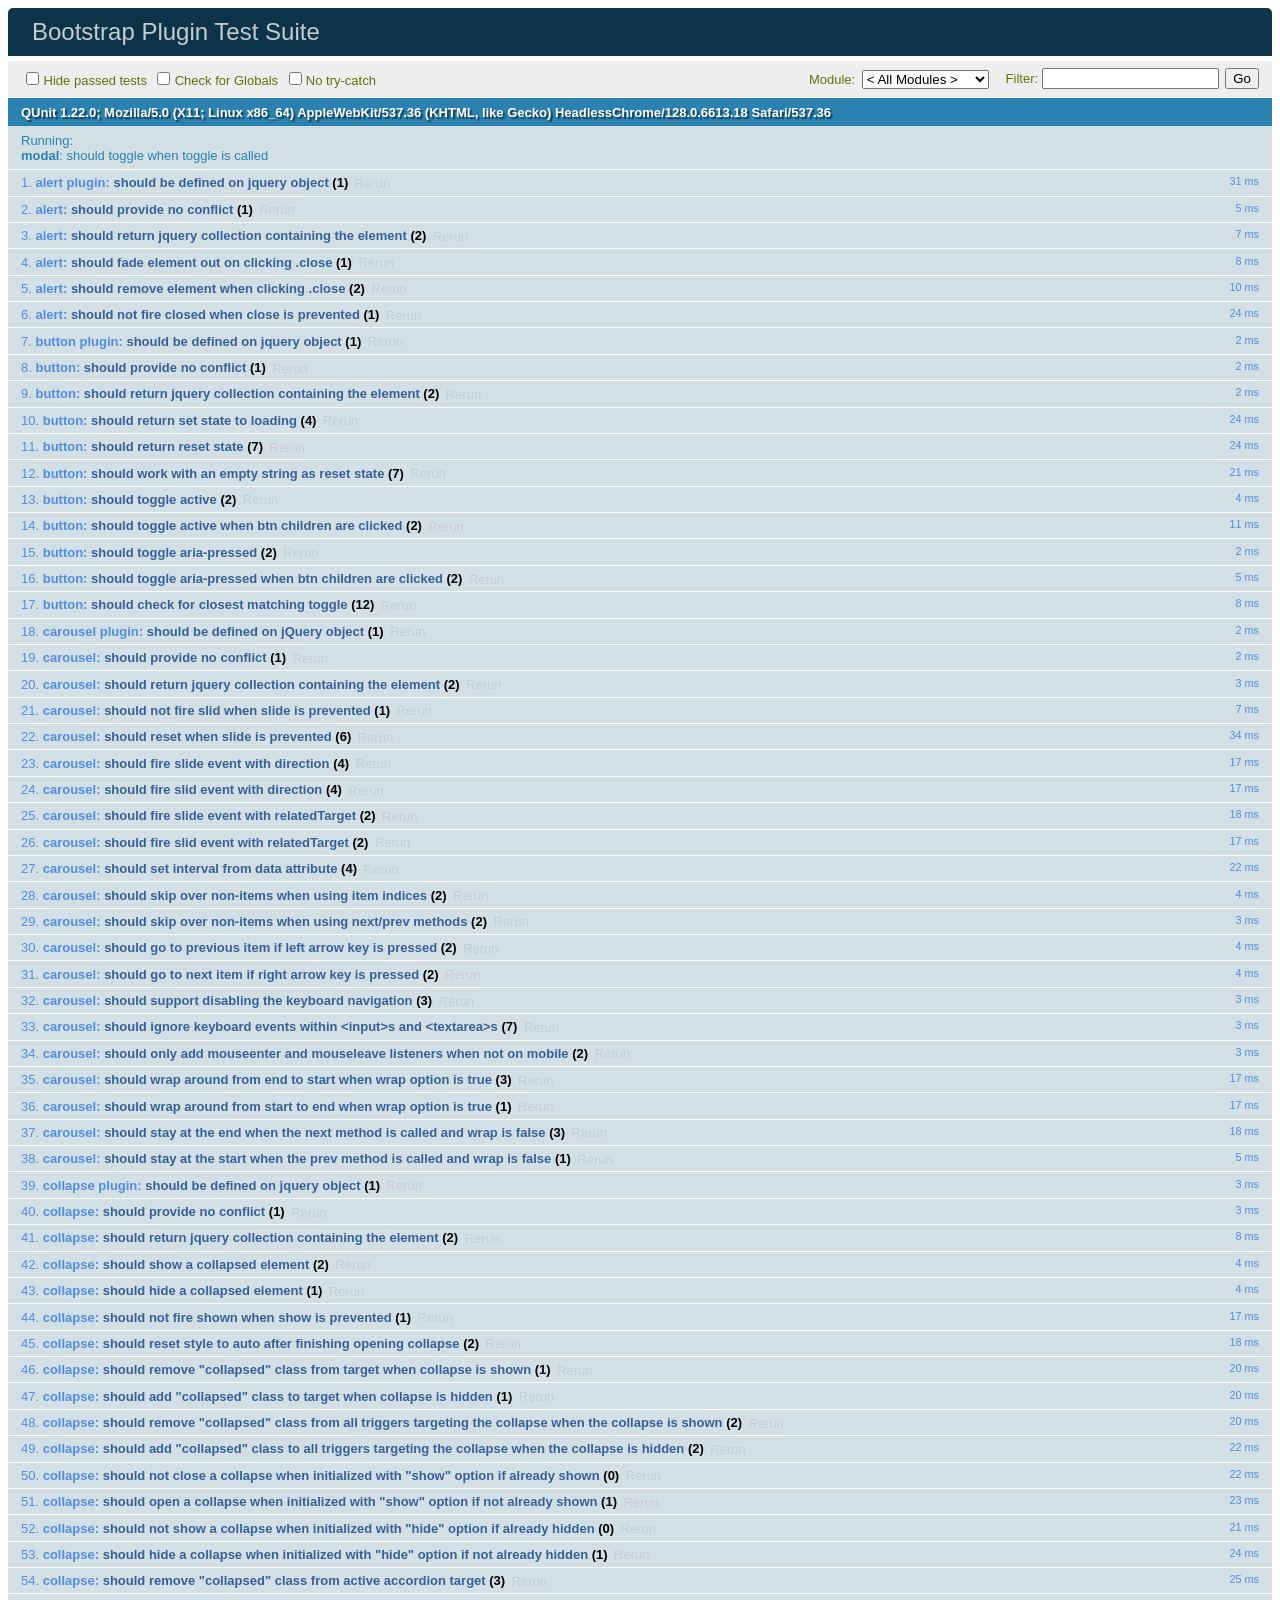
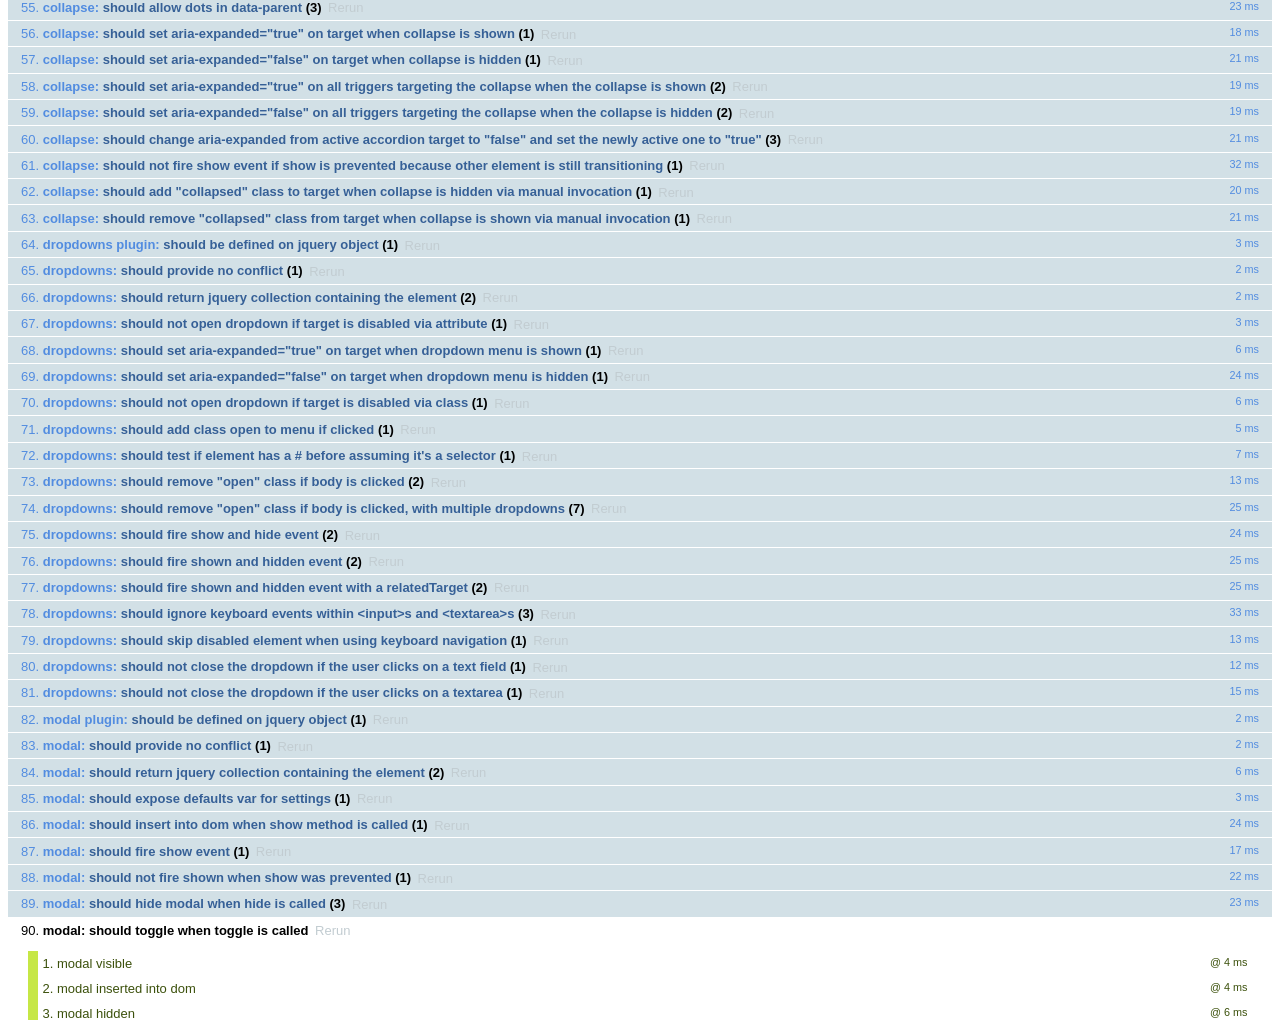
<file: Projeto/bootstrap-3.3.7/js/tests/index.html>
<!DOCTYPE html>
<html>
  <head>
    <meta charset="utf-8">
    <title>Bootstrap Plugin Test Suite</title>
    <meta name="viewport" content="width=device-width, initial-scale=1">

    <!-- jQuery -->
    <script src="vendor/jquery.min.js"></script>
    <script>
      // Disable jQuery event aliases to ensure we don't accidentally use any of them
      (function () {
        var eventAliases = [
          'blur',
          'focus',
          'focusin',
          'focusout',
          'load',
          'resize',
          'scroll',
          'unload',
          'click',
          'dblclick',
          'mousedown',
          'mouseup',
          'mousemove',
          'mouseover',
          'mouseout',
          'mouseenter',
          'mouseleave',
          'change',
          'select',
          'submit',
          'keydown',
          'keypress',
          'keyup',
          'error',
          'contextmenu',
          'hover',
          'bind',
          'unbind',
          'delegate',
          'undelegate'
        ]
        for (var i = 0; i < eventAliases.length; i++) {
          var eventAlias = eventAliases[i]
          $.fn[eventAlias] = function () {
            throw new Error('Using the ".' + eventAlias + '()" method is not allowed, so that Bootstrap can be compatible with custom jQuery builds which exclude the "event aliases" module that defines said method. See https://github.com/twbs/bootstrap/blob/master/CONTRIBUTING.md#js')
          }
        }
      })()
    </script>

    <!-- QUnit -->
    <link rel="stylesheet" href="vendor/qunit.css" media="screen">
    <script src="vendor/qunit.js"></script>
    <script>
      // See https://github.com/axemclion/grunt-saucelabs#test-result-details-with-qunit
      var log = []
      // Require assert.expect in each test
      QUnit.config.requireExpects = true
      QUnit.done(function (testResults) {
        var tests = []
        for (var i = 0, len = log.length; i < len; i++) {
          var details = log[i]
          tests.push({
            name: details.name,
            result: details.result,
            expected: details.expected,
            actual: details.actual,
            source: details.source
          })
        }
        testResults.tests = tests

        window.global_test_results = testResults
      })

      QUnit.testStart(function (testDetails) {
        $(window).scrollTop(0)
        QUnit.log(function (details) {
          if (!details.result) {
            details.name = testDetails.name
            log.push(details)
          }
        })
      })

      // Cleanup
      QUnit.testDone(function () {
        $('#qunit-fixture').empty()
        $('#modal-test, .modal-backdrop').remove()
      })

      // Display fixture on-screen on iOS to avoid false positives
      if (/iPhone|iPad|iPod/.test(navigator.userAgent)) {
        QUnit.begin(function() {
          $('#qunit-fixture').css({ top: 0, left: 0 })
        })

        QUnit.done(function () {
          $('#qunit-fixture').css({ top: '', left: '' })
        })
      }

      // Disable deprecated global QUnit method aliases in preparation for QUnit v2
      (function () {
        var methodNames = [
          'async',
          'asyncTest',
          'deepEqual',
          'equal',
          'expect',
          'module',
          'notDeepEqual',
          'notEqual',
          'notPropEqual',
          'notStrictEqual',
          'ok',
          'propEqual',
          'push',
          'start',
          'stop',
          'strictEqual',
          'test',
          'throws'
        ];
        for (var i = 0; i < methodNames.length; i++) {
          var methodName = methodNames[i];
          window[methodName] = undefined;
        }
      })();
    </script>

    <!-- Plugin sources -->
    <script>$.support.transition = false</script>
    <script src="../../js/alert.js"></script>
    <script src="../../js/button.js"></script>
    <script src="../../js/carousel.js"></script>
    <script src="../../js/collapse.js"></script>
    <script src="../../js/dropdown.js"></script>
    <script src="../../js/modal.js"></script>
    <script src="../../js/scrollspy.js"></script>
    <script src="../../js/tab.js"></script>
    <script src="../../js/tooltip.js"></script>
    <script src="../../js/popover.js"></script>
    <script src="../../js/affix.js"></script>

    <!-- Unit tests -->
    <script src="unit/alert.js"></script>
    <script src="unit/button.js"></script>
    <script src="unit/carousel.js"></script>
    <script src="unit/collapse.js"></script>
    <script src="unit/dropdown.js"></script>
    <script src="unit/modal.js"></script>
    <script src="unit/scrollspy.js"></script>
    <script src="unit/tab.js"></script>
    <script src="unit/tooltip.js"></script>
    <script src="unit/popover.js"></script>
    <script src="unit/affix.js"></script>

  </head>
  <body>
    <div id="qunit-container">
      <div id="qunit"></div>
      <div id="qunit-fixture"></div>
    </div>
  </body>
</html>
</file>
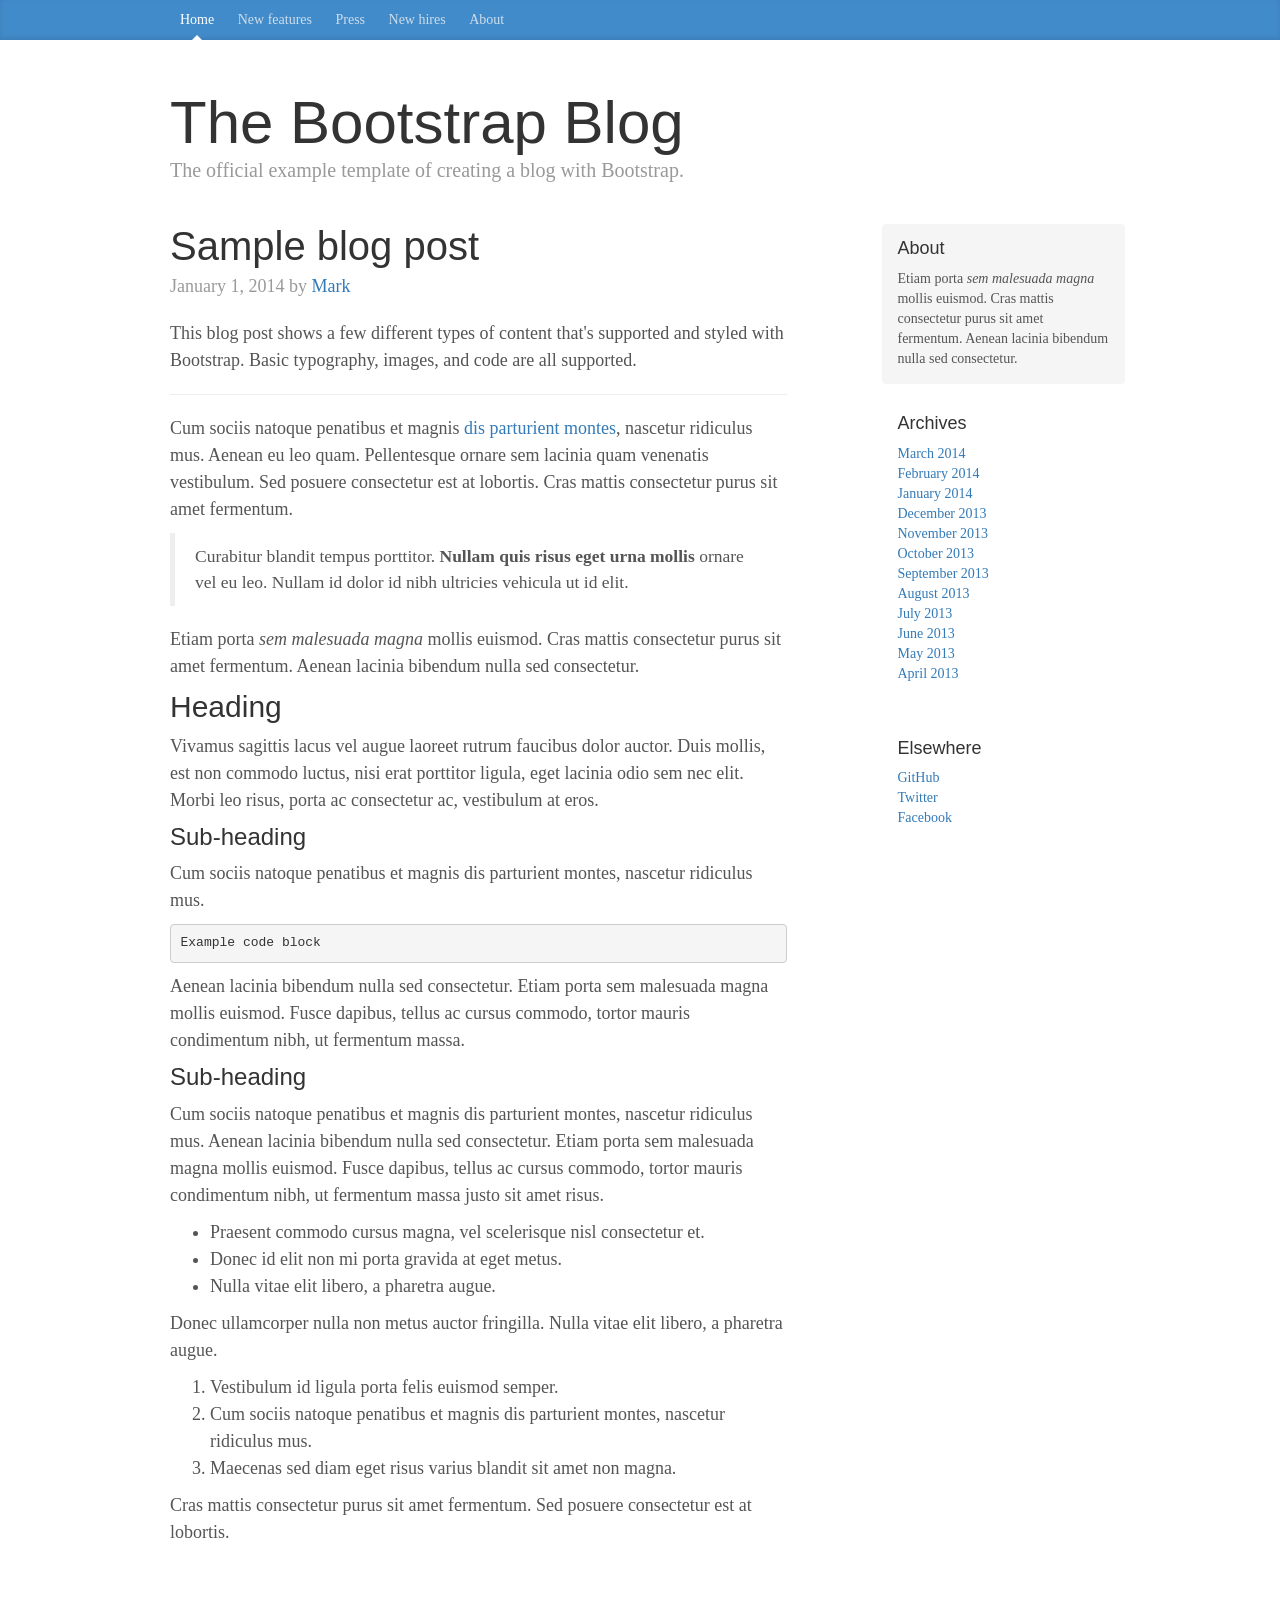
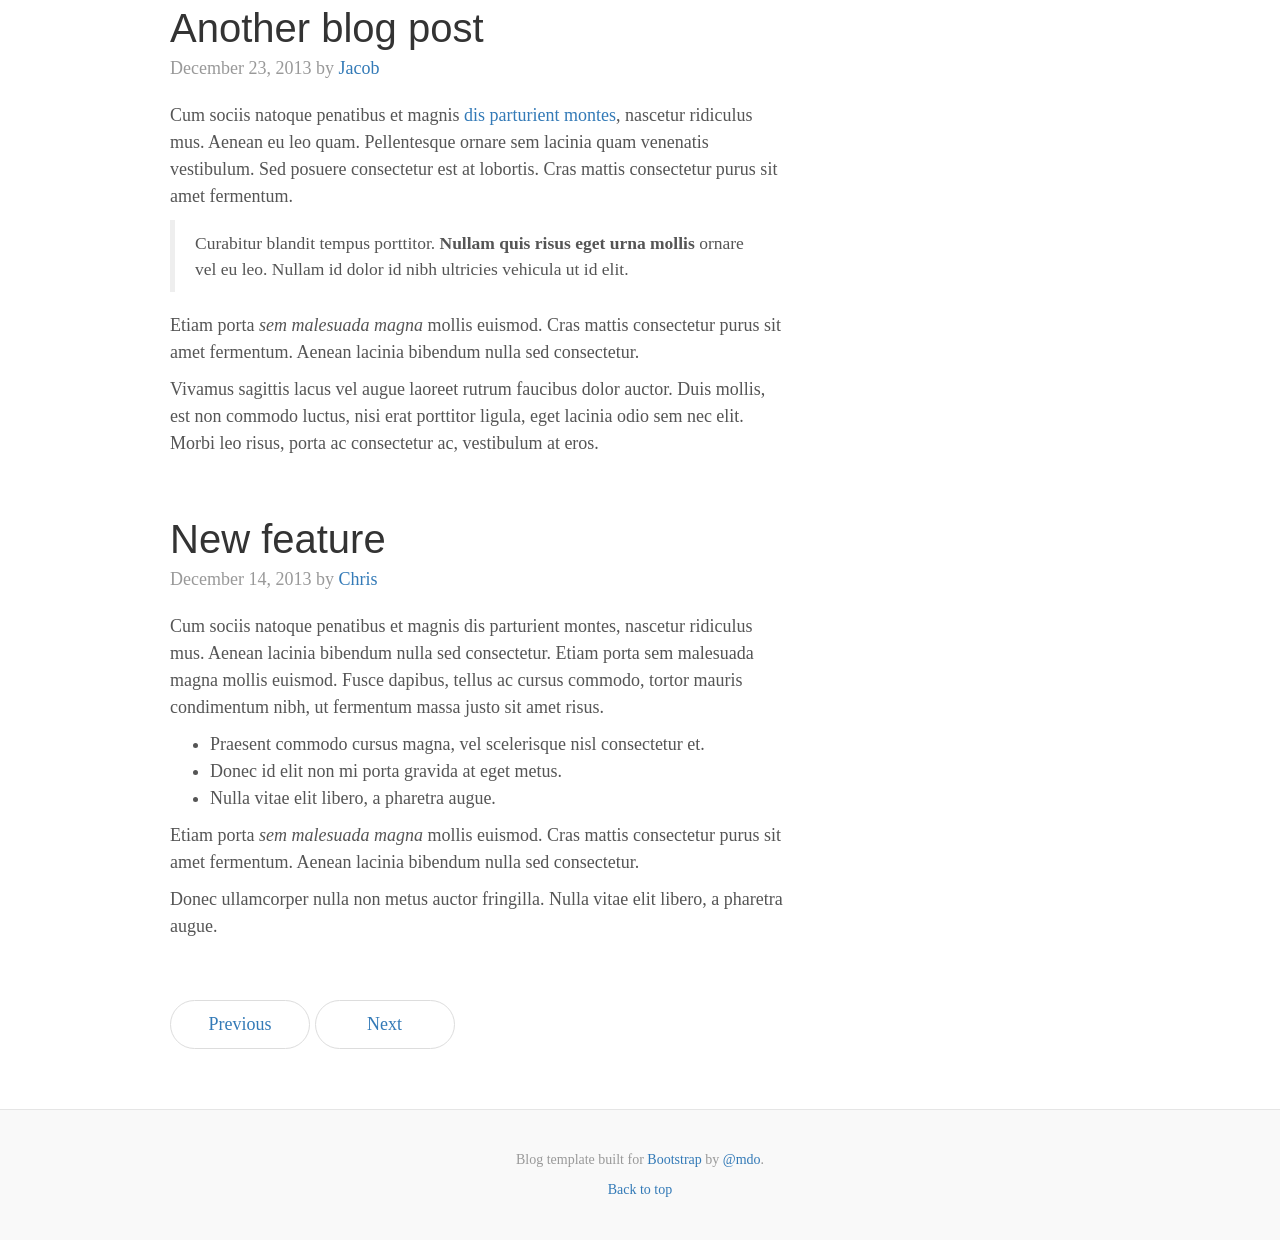
<file: Projeto/bootstrap-3.3.7/docs/examples/blog/index.html>
<!DOCTYPE html>
<html lang="en">
  <head>
    <meta charset="utf-8">
    <meta http-equiv="X-UA-Compatible" content="IE=edge">
    <meta name="viewport" content="width=device-width, initial-scale=1">
    <!-- The above 3 meta tags *must* come first in the head; any other head content must come *after* these tags -->
    <meta name="description" content="">
    <meta name="author" content="">
    <link rel="icon" href="../../favicon.ico">

    <title>Blog Template for Bootstrap</title>

    <!-- Bootstrap core CSS -->
    <link href="../../dist/css/bootstrap.min.css" rel="stylesheet">

    <!-- IE10 viewport hack for Surface/desktop Windows 8 bug -->
    <link href="../../assets/css/ie10-viewport-bug-workaround.css" rel="stylesheet">

    <!-- Custom styles for this template -->
    <link href="blog.css" rel="stylesheet">

    <!-- Just for debugging purposes. Don't actually copy these 2 lines! -->
    <!--[if lt IE 9]><script src="../../assets/js/ie8-responsive-file-warning.js"></script><![endif]-->
    <script src="../../assets/js/ie-emulation-modes-warning.js"></script>

    <!-- HTML5 shim and Respond.js for IE8 support of HTML5 elements and media queries -->
    <!--[if lt IE 9]>
      <script src="https://oss.maxcdn.com/html5shiv/3.7.3/html5shiv.min.js"></script>
      <script src="https://oss.maxcdn.com/respond/1.4.2/respond.min.js"></script>
    <![endif]-->
  </head>

  <body>

    <div class="blog-masthead">
      <div class="container">
        <nav class="blog-nav">
          <a class="blog-nav-item active" href="#">Home</a>
          <a class="blog-nav-item" href="#">New features</a>
          <a class="blog-nav-item" href="#">Press</a>
          <a class="blog-nav-item" href="#">New hires</a>
          <a class="blog-nav-item" href="#">About</a>
        </nav>
      </div>
    </div>

    <div class="container">

      <div class="blog-header">
        <h1 class="blog-title">The Bootstrap Blog</h1>
        <p class="lead blog-description">The official example template of creating a blog with Bootstrap.</p>
      </div>

      <div class="row">

        <div class="col-sm-8 blog-main">

          <div class="blog-post">
            <h2 class="blog-post-title">Sample blog post</h2>
            <p class="blog-post-meta">January 1, 2014 by <a href="#">Mark</a></p>

            <p>This blog post shows a few different types of content that's supported and styled with Bootstrap. Basic typography, images, and code are all supported.</p>
            <hr>
            <p>Cum sociis natoque penatibus et magnis <a href="#">dis parturient montes</a>, nascetur ridiculus mus. Aenean eu leo quam. Pellentesque ornare sem lacinia quam venenatis vestibulum. Sed posuere consectetur est at lobortis. Cras mattis consectetur purus sit amet fermentum.</p>
            <blockquote>
              <p>Curabitur blandit tempus porttitor. <strong>Nullam quis risus eget urna mollis</strong> ornare vel eu leo. Nullam id dolor id nibh ultricies vehicula ut id elit.</p>
            </blockquote>
            <p>Etiam porta <em>sem malesuada magna</em> mollis euismod. Cras mattis consectetur purus sit amet fermentum. Aenean lacinia bibendum nulla sed consectetur.</p>
            <h2>Heading</h2>
            <p>Vivamus sagittis lacus vel augue laoreet rutrum faucibus dolor auctor. Duis mollis, est non commodo luctus, nisi erat porttitor ligula, eget lacinia odio sem nec elit. Morbi leo risus, porta ac consectetur ac, vestibulum at eros.</p>
            <h3>Sub-heading</h3>
            <p>Cum sociis natoque penatibus et magnis dis parturient montes, nascetur ridiculus mus.</p>
            <pre><code>Example code block</code></pre>
            <p>Aenean lacinia bibendum nulla sed consectetur. Etiam porta sem malesuada magna mollis euismod. Fusce dapibus, tellus ac cursus commodo, tortor mauris condimentum nibh, ut fermentum massa.</p>
            <h3>Sub-heading</h3>
            <p>Cum sociis natoque penatibus et magnis dis parturient montes, nascetur ridiculus mus. Aenean lacinia bibendum nulla sed consectetur. Etiam porta sem malesuada magna mollis euismod. Fusce dapibus, tellus ac cursus commodo, tortor mauris condimentum nibh, ut fermentum massa justo sit amet risus.</p>
            <ul>
              <li>Praesent commodo cursus magna, vel scelerisque nisl consectetur et.</li>
              <li>Donec id elit non mi porta gravida at eget metus.</li>
              <li>Nulla vitae elit libero, a pharetra augue.</li>
            </ul>
            <p>Donec ullamcorper nulla non metus auctor fringilla. Nulla vitae elit libero, a pharetra augue.</p>
            <ol>
              <li>Vestibulum id ligula porta felis euismod semper.</li>
              <li>Cum sociis natoque penatibus et magnis dis parturient montes, nascetur ridiculus mus.</li>
              <li>Maecenas sed diam eget risus varius blandit sit amet non magna.</li>
            </ol>
            <p>Cras mattis consectetur purus sit amet fermentum. Sed posuere consectetur est at lobortis.</p>
          </div><!-- /.blog-post -->

          <div class="blog-post">
            <h2 class="blog-post-title">Another blog post</h2>
            <p class="blog-post-meta">December 23, 2013 by <a href="#">Jacob</a></p>

            <p>Cum sociis natoque penatibus et magnis <a href="#">dis parturient montes</a>, nascetur ridiculus mus. Aenean eu leo quam. Pellentesque ornare sem lacinia quam venenatis vestibulum. Sed posuere consectetur est at lobortis. Cras mattis consectetur purus sit amet fermentum.</p>
            <blockquote>
              <p>Curabitur blandit tempus porttitor. <strong>Nullam quis risus eget urna mollis</strong> ornare vel eu leo. Nullam id dolor id nibh ultricies vehicula ut id elit.</p>
            </blockquote>
            <p>Etiam porta <em>sem malesuada magna</em> mollis euismod. Cras mattis consectetur purus sit amet fermentum. Aenean lacinia bibendum nulla sed consectetur.</p>
            <p>Vivamus sagittis lacus vel augue laoreet rutrum faucibus dolor auctor. Duis mollis, est non commodo luctus, nisi erat porttitor ligula, eget lacinia odio sem nec elit. Morbi leo risus, porta ac consectetur ac, vestibulum at eros.</p>
          </div><!-- /.blog-post -->

          <div class="blog-post">
            <h2 class="blog-post-title">New feature</h2>
            <p class="blog-post-meta">December 14, 2013 by <a href="#">Chris</a></p>

            <p>Cum sociis natoque penatibus et magnis dis parturient montes, nascetur ridiculus mus. Aenean lacinia bibendum nulla sed consectetur. Etiam porta sem malesuada magna mollis euismod. Fusce dapibus, tellus ac cursus commodo, tortor mauris condimentum nibh, ut fermentum massa justo sit amet risus.</p>
            <ul>
              <li>Praesent commodo cursus magna, vel scelerisque nisl consectetur et.</li>
              <li>Donec id elit non mi porta gravida at eget metus.</li>
              <li>Nulla vitae elit libero, a pharetra augue.</li>
            </ul>
            <p>Etiam porta <em>sem malesuada magna</em> mollis euismod. Cras mattis consectetur purus sit amet fermentum. Aenean lacinia bibendum nulla sed consectetur.</p>
            <p>Donec ullamcorper nulla non metus auctor fringilla. Nulla vitae elit libero, a pharetra augue.</p>
          </div><!-- /.blog-post -->

          <nav>
            <ul class="pager">
              <li><a href="#">Previous</a></li>
              <li><a href="#">Next</a></li>
            </ul>
          </nav>

        </div><!-- /.blog-main -->

        <div class="col-sm-3 col-sm-offset-1 blog-sidebar">
          <div class="sidebar-module sidebar-module-inset">
            <h4>About</h4>
            <p>Etiam porta <em>sem malesuada magna</em> mollis euismod. Cras mattis consectetur purus sit amet fermentum. Aenean lacinia bibendum nulla sed consectetur.</p>
          </div>
          <div class="sidebar-module">
            <h4>Archives</h4>
            <ol class="list-unstyled">
              <li><a href="#">March 2014</a></li>
              <li><a href="#">February 2014</a></li>
              <li><a href="#">January 2014</a></li>
              <li><a href="#">December 2013</a></li>
              <li><a href="#">November 2013</a></li>
              <li><a href="#">October 2013</a></li>
              <li><a href="#">September 2013</a></li>
              <li><a href="#">August 2013</a></li>
              <li><a href="#">July 2013</a></li>
              <li><a href="#">June 2013</a></li>
              <li><a href="#">May 2013</a></li>
              <li><a href="#">April 2013</a></li>
            </ol>
          </div>
          <div class="sidebar-module">
            <h4>Elsewhere</h4>
            <ol class="list-unstyled">
              <li><a href="#">GitHub</a></li>
              <li><a href="#">Twitter</a></li>
              <li><a href="#">Facebook</a></li>
            </ol>
          </div>
        </div><!-- /.blog-sidebar -->

      </div><!-- /.row -->

    </div><!-- /.container -->

    <footer class="blog-footer">
      <p>Blog template built for <a href="http://getbootstrap.com">Bootstrap</a> by <a href="https://twitter.com/mdo">@mdo</a>.</p>
      <p>
        <a href="#">Back to top</a>
      </p>
    </footer>


    <!-- Bootstrap core JavaScript
    ================================================== -->
    <!-- Placed at the end of the document so the pages load faster -->
    <script src="https://ajax.googleapis.com/ajax/libs/jquery/1.12.4/jquery.min.js"></script>
    <script>window.jQuery || document.write('<script src="../../assets/js/vendor/jquery.min.js"><\/script>')</script>
    <script src="../../dist/js/bootstrap.min.js"></script>
    <!-- IE10 viewport hack for Surface/desktop Windows 8 bug -->
    <script src="../../assets/js/ie10-viewport-bug-workaround.js"></script>
  </body>
</html>
</file>
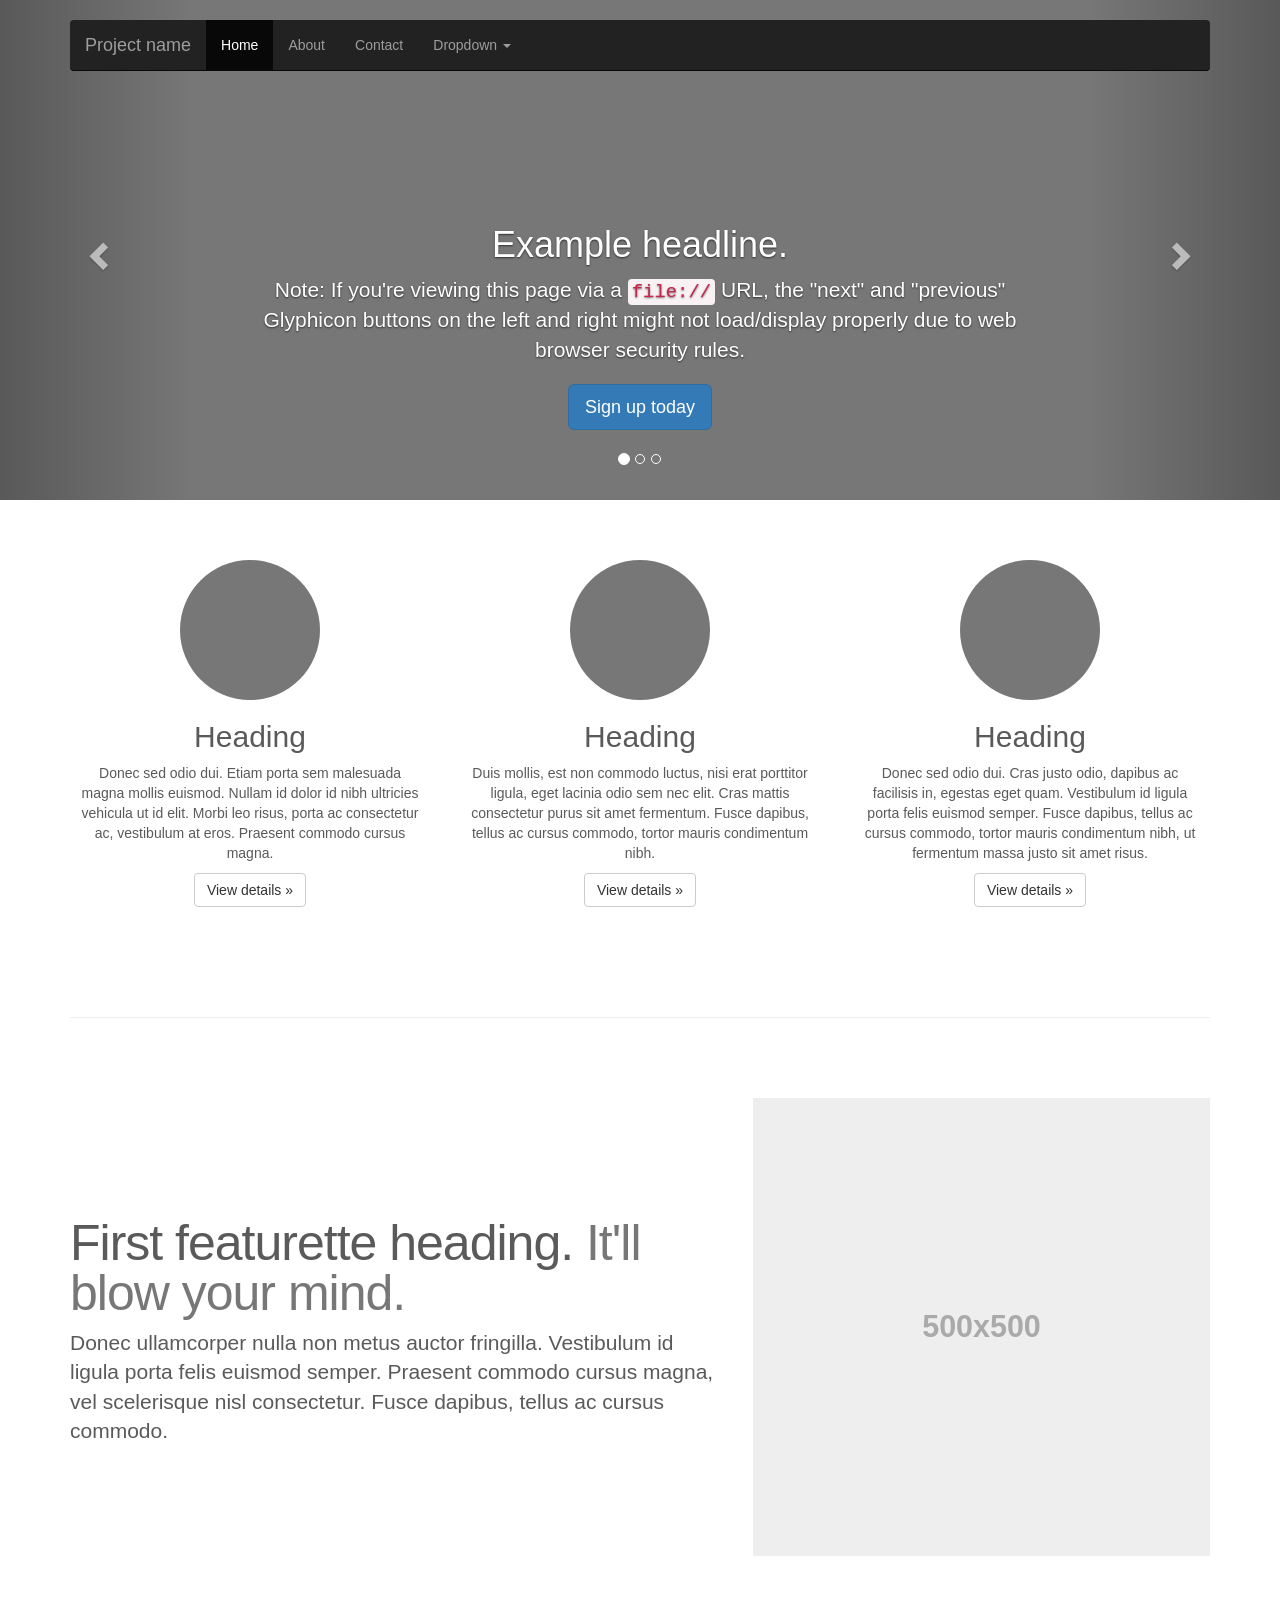
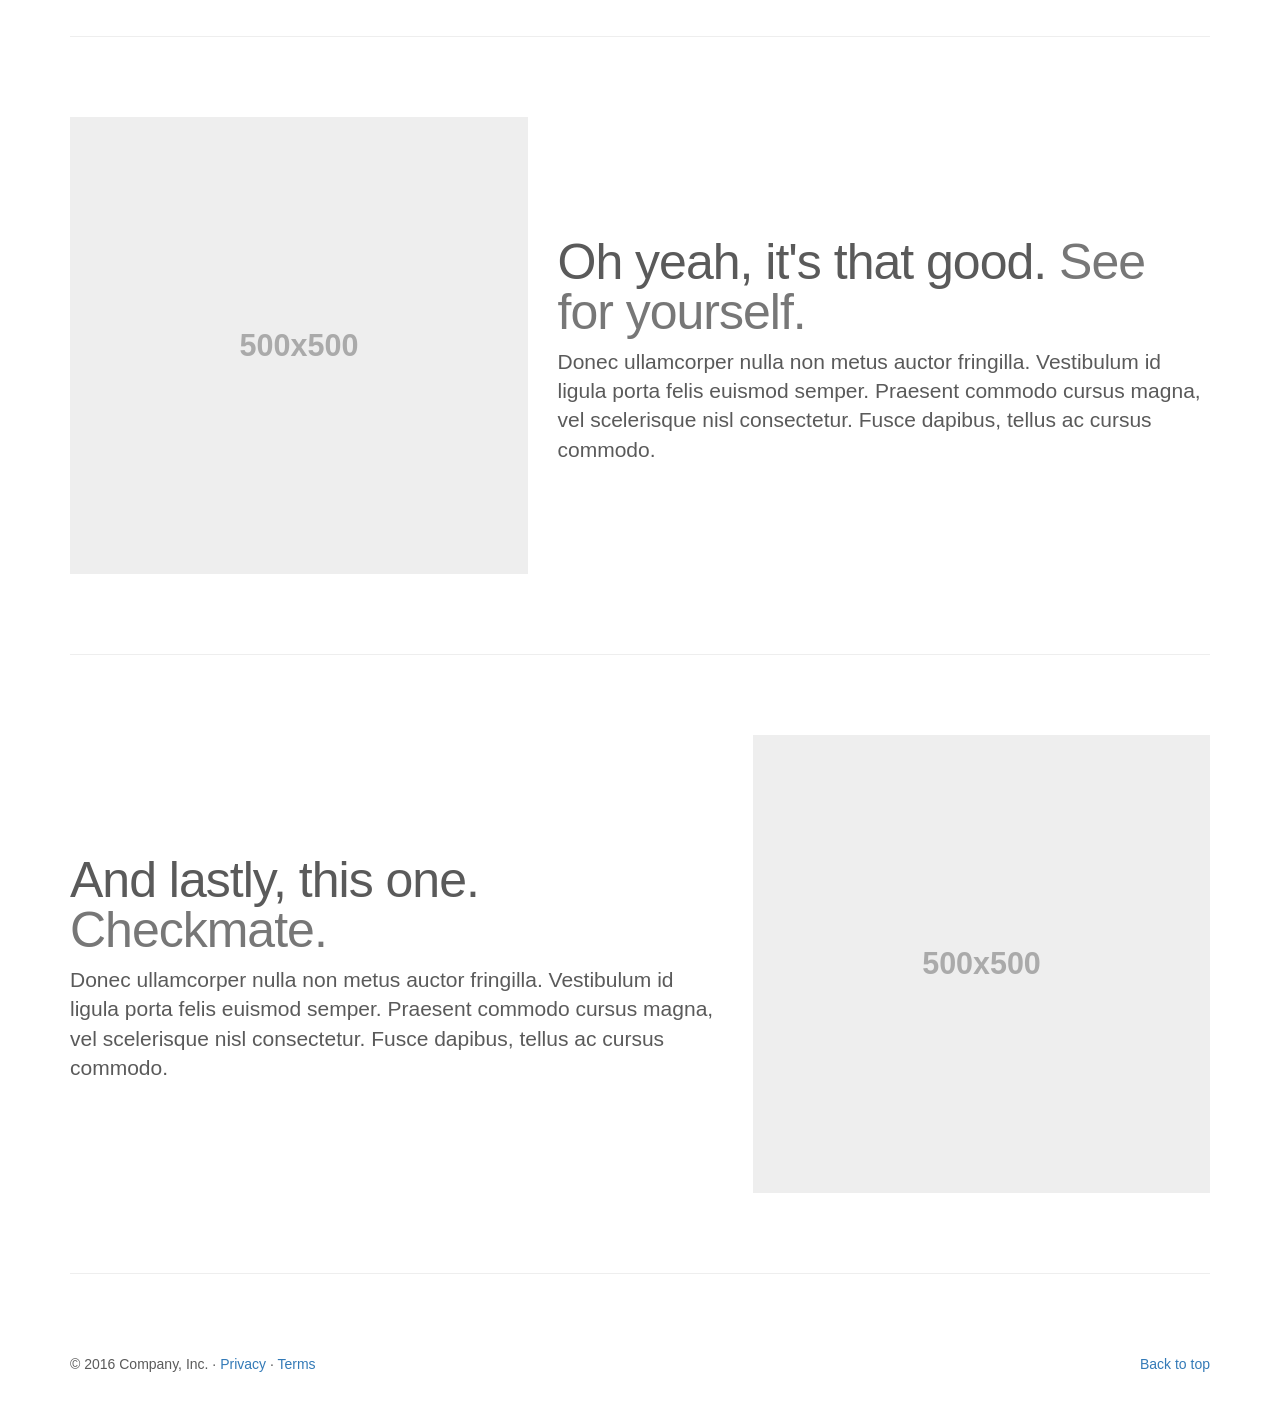
<file: Projeto/bootstrap-3.3.7/docs/examples/carousel/index.html>
<!DOCTYPE html>
<html lang="en">
  <head>
    <meta charset="utf-8">
    <meta http-equiv="X-UA-Compatible" content="IE=edge">
    <meta name="viewport" content="width=device-width, initial-scale=1">
    <!-- The above 3 meta tags *must* come first in the head; any other head content must come *after* these tags -->
    <meta name="description" content="">
    <meta name="author" content="">
    <link rel="icon" href="../../favicon.ico">

    <title>Carousel Template for Bootstrap</title>

    <!-- Bootstrap core CSS -->
    <link href="../../dist/css/bootstrap.min.css" rel="stylesheet">

    <!-- IE10 viewport hack for Surface/desktop Windows 8 bug -->
    <link href="../../assets/css/ie10-viewport-bug-workaround.css" rel="stylesheet">

    <!-- Just for debugging purposes. Don't actually copy these 2 lines! -->
    <!--[if lt IE 9]><script src="../../assets/js/ie8-responsive-file-warning.js"></script><![endif]-->
    <script src="../../assets/js/ie-emulation-modes-warning.js"></script>

    <!-- HTML5 shim and Respond.js for IE8 support of HTML5 elements and media queries -->
    <!--[if lt IE 9]>
      <script src="https://oss.maxcdn.com/html5shiv/3.7.3/html5shiv.min.js"></script>
      <script src="https://oss.maxcdn.com/respond/1.4.2/respond.min.js"></script>
    <![endif]-->

    <!-- Custom styles for this template -->
    <link href="carousel.css" rel="stylesheet">
  </head>
<!-- NAVBAR
================================================== -->
  <body>
    <div class="navbar-wrapper">
      <div class="container">

        <nav class="navbar navbar-inverse navbar-static-top">
          <div class="container">
            <div class="navbar-header">
              <button type="button" class="navbar-toggle collapsed" data-toggle="collapse" data-target="#navbar" aria-expanded="false" aria-controls="navbar">
                <span class="sr-only">Toggle navigation</span>
                <span class="icon-bar"></span>
                <span class="icon-bar"></span>
                <span class="icon-bar"></span>
              </button>
              <a class="navbar-brand" href="#">Project name</a>
            </div>
            <div id="navbar" class="navbar-collapse collapse">
              <ul class="nav navbar-nav">
                <li class="active"><a href="#">Home</a></li>
                <li><a href="#about">About</a></li>
                <li><a href="#contact">Contact</a></li>
                <li class="dropdown">
                  <a href="#" class="dropdown-toggle" data-toggle="dropdown" role="button" aria-haspopup="true" aria-expanded="false">Dropdown <span class="caret"></span></a>
                  <ul class="dropdown-menu">
                    <li><a href="#">Action</a></li>
                    <li><a href="#">Another action</a></li>
                    <li><a href="#">Something else here</a></li>
                    <li role="separator" class="divider"></li>
                    <li class="dropdown-header">Nav header</li>
                    <li><a href="#">Separated link</a></li>
                    <li><a href="#">One more separated link</a></li>
                  </ul>
                </li>
              </ul>
            </div>
          </div>
        </nav>

      </div>
    </div>


    <!-- Carousel
    ================================================== -->
    <div id="myCarousel" class="carousel slide" data-ride="carousel">
      <!-- Indicators -->
      <ol class="carousel-indicators">
        <li data-target="#myCarousel" data-slide-to="0" class="active"></li>
        <li data-target="#myCarousel" data-slide-to="1"></li>
        <li data-target="#myCarousel" data-slide-to="2"></li>
      </ol>
      <div class="carousel-inner" role="listbox">
        <div class="item active">
          <img class="first-slide" src="[data-uri]" alt="First slide">
          <div class="container">
            <div class="carousel-caption">
              <h1>Example headline.</h1>
              <p>Note: If you're viewing this page via a <code>file://</code> URL, the "next" and "previous" Glyphicon buttons on the left and right might not load/display properly due to web browser security rules.</p>
              <p><a class="btn btn-lg btn-primary" href="#" role="button">Sign up today</a></p>
            </div>
          </div>
        </div>
        <div class="item">
          <img class="second-slide" src="[data-uri]" alt="Second slide">
          <div class="container">
            <div class="carousel-caption">
              <h1>Another example headline.</h1>
              <p>Cras justo odio, dapibus ac facilisis in, egestas eget quam. Donec id elit non mi porta gravida at eget metus. Nullam id dolor id nibh ultricies vehicula ut id elit.</p>
              <p><a class="btn btn-lg btn-primary" href="#" role="button">Learn more</a></p>
            </div>
          </div>
        </div>
        <div class="item">
          <img class="third-slide" src="[data-uri]" alt="Third slide">
          <div class="container">
            <div class="carousel-caption">
              <h1>One more for good measure.</h1>
              <p>Cras justo odio, dapibus ac facilisis in, egestas eget quam. Donec id elit non mi porta gravida at eget metus. Nullam id dolor id nibh ultricies vehicula ut id elit.</p>
              <p><a class="btn btn-lg btn-primary" href="#" role="button">Browse gallery</a></p>
            </div>
          </div>
        </div>
      </div>
      <a class="left carousel-control" href="#myCarousel" role="button" data-slide="prev">
        <span class="glyphicon glyphicon-chevron-left" aria-hidden="true"></span>
        <span class="sr-only">Previous</span>
      </a>
      <a class="right carousel-control" href="#myCarousel" role="button" data-slide="next">
        <span class="glyphicon glyphicon-chevron-right" aria-hidden="true"></span>
        <span class="sr-only">Next</span>
      </a>
    </div><!-- /.carousel -->


    <!-- Marketing messaging and featurettes
    ================================================== -->
    <!-- Wrap the rest of the page in another container to center all the content. -->

    <div class="container marketing">

      <!-- Three columns of text below the carousel -->
      <div class="row">
        <div class="col-lg-4">
          <img class="img-circle" src="[data-uri]" alt="Generic placeholder image" width="140" height="140">
          <h2>Heading</h2>
          <p>Donec sed odio dui. Etiam porta sem malesuada magna mollis euismod. Nullam id dolor id nibh ultricies vehicula ut id elit. Morbi leo risus, porta ac consectetur ac, vestibulum at eros. Praesent commodo cursus magna.</p>
          <p><a class="btn btn-default" href="#" role="button">View details &raquo;</a></p>
        </div><!-- /.col-lg-4 -->
        <div class="col-lg-4">
          <img class="img-circle" src="[data-uri]" alt="Generic placeholder image" width="140" height="140">
          <h2>Heading</h2>
          <p>Duis mollis, est non commodo luctus, nisi erat porttitor ligula, eget lacinia odio sem nec elit. Cras mattis consectetur purus sit amet fermentum. Fusce dapibus, tellus ac cursus commodo, tortor mauris condimentum nibh.</p>
          <p><a class="btn btn-default" href="#" role="button">View details &raquo;</a></p>
        </div><!-- /.col-lg-4 -->
        <div class="col-lg-4">
          <img class="img-circle" src="[data-uri]" alt="Generic placeholder image" width="140" height="140">
          <h2>Heading</h2>
          <p>Donec sed odio dui. Cras justo odio, dapibus ac facilisis in, egestas eget quam. Vestibulum id ligula porta felis euismod semper. Fusce dapibus, tellus ac cursus commodo, tortor mauris condimentum nibh, ut fermentum massa justo sit amet risus.</p>
          <p><a class="btn btn-default" href="#" role="button">View details &raquo;</a></p>
        </div><!-- /.col-lg-4 -->
      </div><!-- /.row -->


      <!-- START THE FEATURETTES -->

      <hr class="featurette-divider">

      <div class="row featurette">
        <div class="col-md-7">
          <h2 class="featurette-heading">First featurette heading. <span class="text-muted">It'll blow your mind.</span></h2>
          <p class="lead">Donec ullamcorper nulla non metus auctor fringilla. Vestibulum id ligula porta felis euismod semper. Praesent commodo cursus magna, vel scelerisque nisl consectetur. Fusce dapibus, tellus ac cursus commodo.</p>
        </div>
        <div class="col-md-5">
          <img class="featurette-image img-responsive center-block" data-src="holder.js/500x500/auto" alt="Generic placeholder image">
        </div>
      </div>

      <hr class="featurette-divider">

      <div class="row featurette">
        <div class="col-md-7 col-md-push-5">
          <h2 class="featurette-heading">Oh yeah, it's that good. <span class="text-muted">See for yourself.</span></h2>
          <p class="lead">Donec ullamcorper nulla non metus auctor fringilla. Vestibulum id ligula porta felis euismod semper. Praesent commodo cursus magna, vel scelerisque nisl consectetur. Fusce dapibus, tellus ac cursus commodo.</p>
        </div>
        <div class="col-md-5 col-md-pull-7">
          <img class="featurette-image img-responsive center-block" data-src="holder.js/500x500/auto" alt="Generic placeholder image">
        </div>
      </div>

      <hr class="featurette-divider">

      <div class="row featurette">
        <div class="col-md-7">
          <h2 class="featurette-heading">And lastly, this one. <span class="text-muted">Checkmate.</span></h2>
          <p class="lead">Donec ullamcorper nulla non metus auctor fringilla. Vestibulum id ligula porta felis euismod semper. Praesent commodo cursus magna, vel scelerisque nisl consectetur. Fusce dapibus, tellus ac cursus commodo.</p>
        </div>
        <div class="col-md-5">
          <img class="featurette-image img-responsive center-block" data-src="holder.js/500x500/auto" alt="Generic placeholder image">
        </div>
      </div>

      <hr class="featurette-divider">

      <!-- /END THE FEATURETTES -->


      <!-- FOOTER -->
      <footer>
        <p class="pull-right"><a href="#">Back to top</a></p>
        <p>&copy; 2016 Company, Inc. &middot; <a href="#">Privacy</a> &middot; <a href="#">Terms</a></p>
      </footer>

    </div><!-- /.container -->


    <!-- Bootstrap core JavaScript
    ================================================== -->
    <!-- Placed at the end of the document so the pages load faster -->
    <script src="https://ajax.googleapis.com/ajax/libs/jquery/1.12.4/jquery.min.js"></script>
    <script>window.jQuery || document.write('<script src="../../assets/js/vendor/jquery.min.js"><\/script>')</script>
    <script src="../../dist/js/bootstrap.min.js"></script>
    <!-- Just to make our placeholder images work. Don't actually copy the next line! -->
    <script src="../../assets/js/vendor/holder.min.js"></script>
    <!-- IE10 viewport hack for Surface/desktop Windows 8 bug -->
    <script src="../../assets/js/ie10-viewport-bug-workaround.js"></script>
  </body>
</html>
</file>
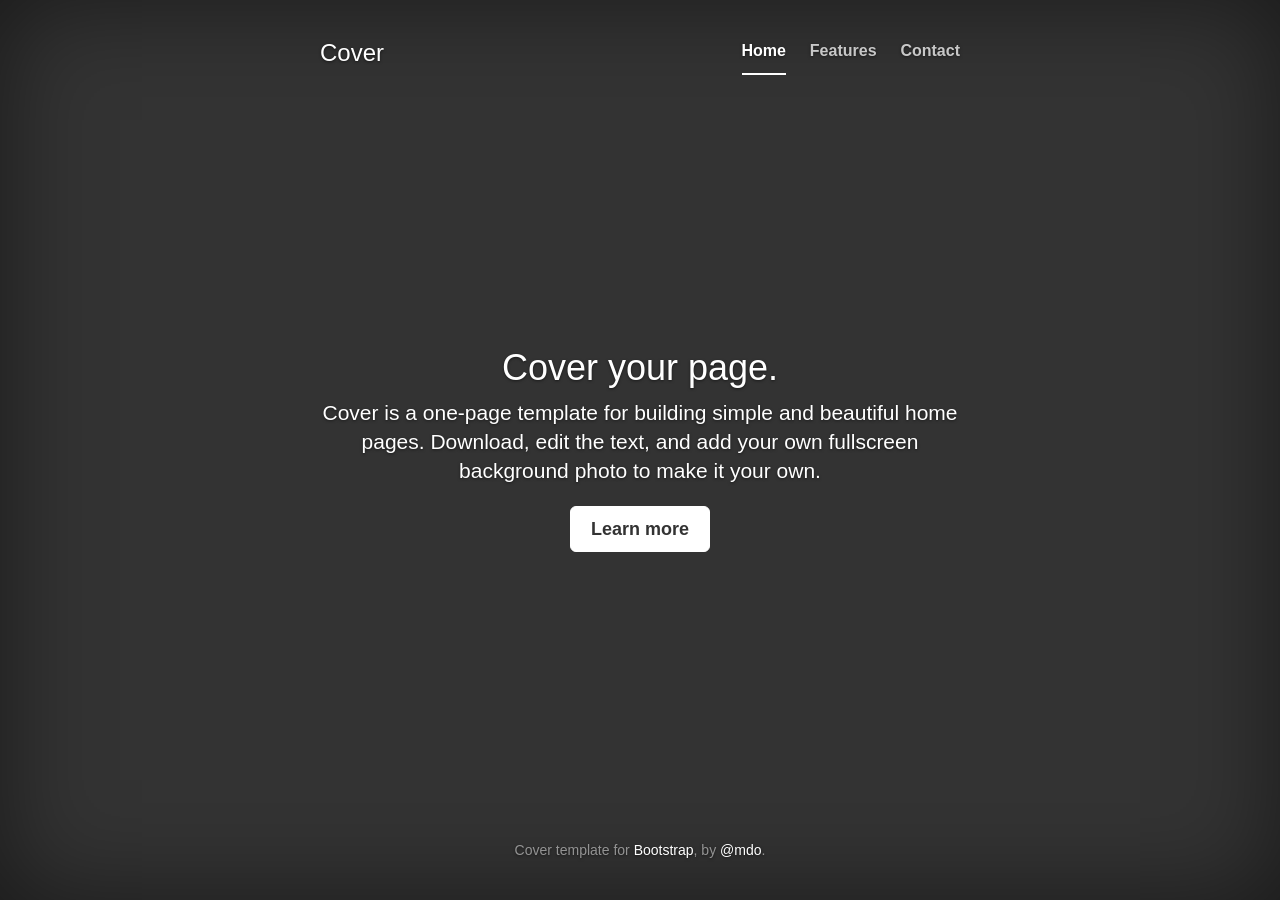
<file: Projeto/bootstrap-3.3.7/docs/examples/cover/index.html>
<!DOCTYPE html>
<html lang="en">
  <head>
    <meta charset="utf-8">
    <meta http-equiv="X-UA-Compatible" content="IE=edge">
    <meta name="viewport" content="width=device-width, initial-scale=1">
    <!-- The above 3 meta tags *must* come first in the head; any other head content must come *after* these tags -->
    <meta name="description" content="">
    <meta name="author" content="">
    <link rel="icon" href="../../favicon.ico">

    <title>Cover Template for Bootstrap</title>

    <!-- Bootstrap core CSS -->
    <link href="../../dist/css/bootstrap.min.css" rel="stylesheet">

    <!-- IE10 viewport hack for Surface/desktop Windows 8 bug -->
    <link href="../../assets/css/ie10-viewport-bug-workaround.css" rel="stylesheet">

    <!-- Custom styles for this template -->
    <link href="cover.css" rel="stylesheet">

    <!-- Just for debugging purposes. Don't actually copy these 2 lines! -->
    <!--[if lt IE 9]><script src="../../assets/js/ie8-responsive-file-warning.js"></script><![endif]-->
    <script src="../../assets/js/ie-emulation-modes-warning.js"></script>

    <!-- HTML5 shim and Respond.js for IE8 support of HTML5 elements and media queries -->
    <!--[if lt IE 9]>
      <script src="https://oss.maxcdn.com/html5shiv/3.7.3/html5shiv.min.js"></script>
      <script src="https://oss.maxcdn.com/respond/1.4.2/respond.min.js"></script>
    <![endif]-->
  </head>

  <body>

    <div class="site-wrapper">

      <div class="site-wrapper-inner">

        <div class="cover-container">

          <div class="masthead clearfix">
            <div class="inner">
              <h3 class="masthead-brand">Cover</h3>
              <nav>
                <ul class="nav masthead-nav">
                  <li class="active"><a href="#">Home</a></li>
                  <li><a href="#">Features</a></li>
                  <li><a href="#">Contact</a></li>
                </ul>
              </nav>
            </div>
          </div>

          <div class="inner cover">
            <h1 class="cover-heading">Cover your page.</h1>
            <p class="lead">Cover is a one-page template for building simple and beautiful home pages. Download, edit the text, and add your own fullscreen background photo to make it your own.</p>
            <p class="lead">
              <a href="#" class="btn btn-lg btn-default">Learn more</a>
            </p>
          </div>

          <div class="mastfoot">
            <div class="inner">
              <p>Cover template for <a href="http://getbootstrap.com">Bootstrap</a>, by <a href="https://twitter.com/mdo">@mdo</a>.</p>
            </div>
          </div>

        </div>

      </div>

    </div>

    <!-- Bootstrap core JavaScript
    ================================================== -->
    <!-- Placed at the end of the document so the pages load faster -->
    <script src="https://ajax.googleapis.com/ajax/libs/jquery/1.12.4/jquery.min.js"></script>
    <script>window.jQuery || document.write('<script src="../../assets/js/vendor/jquery.min.js"><\/script>')</script>
    <script src="../../dist/js/bootstrap.min.js"></script>
    <!-- IE10 viewport hack for Surface/desktop Windows 8 bug -->
    <script src="../../assets/js/ie10-viewport-bug-workaround.js"></script>
  </body>
</html>
</file>
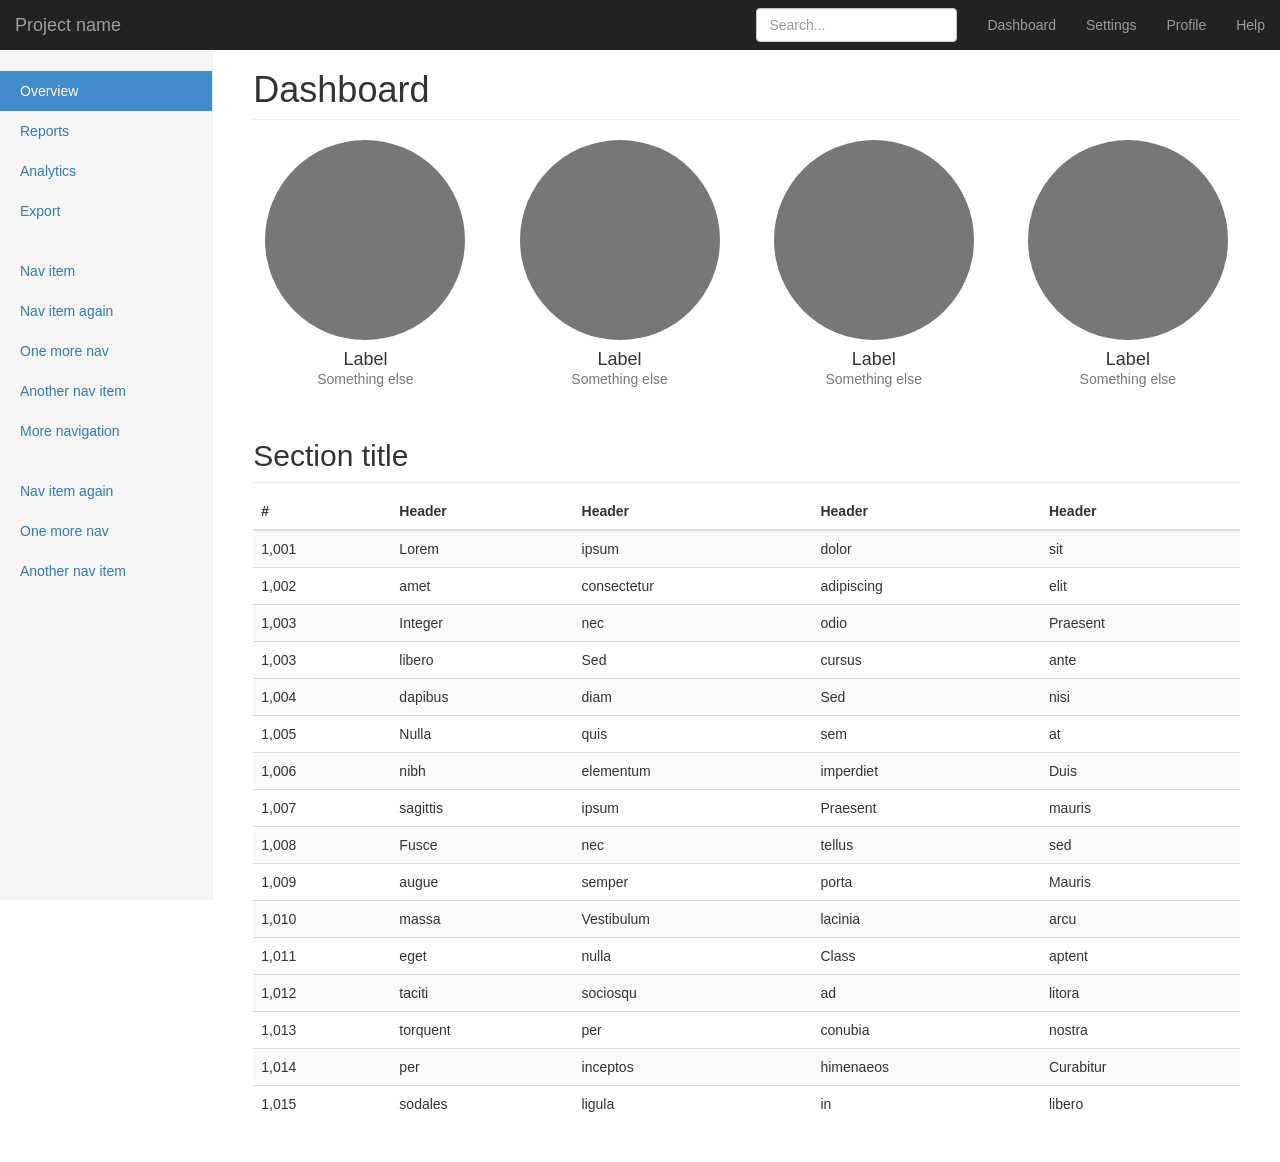
<file: Projeto/bootstrap-3.3.7/docs/examples/dashboard/index.html>
<!DOCTYPE html>
<html lang="en">
  <head>
    <meta charset="utf-8">
    <meta http-equiv="X-UA-Compatible" content="IE=edge">
    <meta name="viewport" content="width=device-width, initial-scale=1">
    <!-- The above 3 meta tags *must* come first in the head; any other head content must come *after* these tags -->
    <meta name="description" content="">
    <meta name="author" content="">
    <link rel="icon" href="../../favicon.ico">

    <title>Dashboard Template for Bootstrap</title>

    <!-- Bootstrap core CSS -->
    <link href="../../dist/css/bootstrap.min.css" rel="stylesheet">

    <!-- IE10 viewport hack for Surface/desktop Windows 8 bug -->
    <link href="../../assets/css/ie10-viewport-bug-workaround.css" rel="stylesheet">

    <!-- Custom styles for this template -->
    <link href="dashboard.css" rel="stylesheet">

    <!-- Just for debugging purposes. Don't actually copy these 2 lines! -->
    <!--[if lt IE 9]><script src="../../assets/js/ie8-responsive-file-warning.js"></script><![endif]-->
    <script src="../../assets/js/ie-emulation-modes-warning.js"></script>

    <!-- HTML5 shim and Respond.js for IE8 support of HTML5 elements and media queries -->
    <!--[if lt IE 9]>
      <script src="https://oss.maxcdn.com/html5shiv/3.7.3/html5shiv.min.js"></script>
      <script src="https://oss.maxcdn.com/respond/1.4.2/respond.min.js"></script>
    <![endif]-->
  </head>

  <body>

    <nav class="navbar navbar-inverse navbar-fixed-top">
      <div class="container-fluid">
        <div class="navbar-header">
          <button type="button" class="navbar-toggle collapsed" data-toggle="collapse" data-target="#navbar" aria-expanded="false" aria-controls="navbar">
            <span class="sr-only">Toggle navigation</span>
            <span class="icon-bar"></span>
            <span class="icon-bar"></span>
            <span class="icon-bar"></span>
          </button>
          <a class="navbar-brand" href="#">Project name</a>
        </div>
        <div id="navbar" class="navbar-collapse collapse">
          <ul class="nav navbar-nav navbar-right">
            <li><a href="#">Dashboard</a></li>
            <li><a href="#">Settings</a></li>
            <li><a href="#">Profile</a></li>
            <li><a href="#">Help</a></li>
          </ul>
          <form class="navbar-form navbar-right">
            <input type="text" class="form-control" placeholder="Search...">
          </form>
        </div>
      </div>
    </nav>

    <div class="container-fluid">
      <div class="row">
        <div class="col-sm-3 col-md-2 sidebar">
          <ul class="nav nav-sidebar">
            <li class="active"><a href="#">Overview <span class="sr-only">(current)</span></a></li>
            <li><a href="#">Reports</a></li>
            <li><a href="#">Analytics</a></li>
            <li><a href="#">Export</a></li>
          </ul>
          <ul class="nav nav-sidebar">
            <li><a href="">Nav item</a></li>
            <li><a href="">Nav item again</a></li>
            <li><a href="">One more nav</a></li>
            <li><a href="">Another nav item</a></li>
            <li><a href="">More navigation</a></li>
          </ul>
          <ul class="nav nav-sidebar">
            <li><a href="">Nav item again</a></li>
            <li><a href="">One more nav</a></li>
            <li><a href="">Another nav item</a></li>
          </ul>
        </div>
        <div class="col-sm-9 col-sm-offset-3 col-md-10 col-md-offset-2 main">
          <h1 class="page-header">Dashboard</h1>

          <div class="row placeholders">
            <div class="col-xs-6 col-sm-3 placeholder">
              <img src="[data-uri]" width="200" height="200" class="img-responsive" alt="Generic placeholder thumbnail">
              <h4>Label</h4>
              <span class="text-muted">Something else</span>
            </div>
            <div class="col-xs-6 col-sm-3 placeholder">
              <img src="[data-uri]" width="200" height="200" class="img-responsive" alt="Generic placeholder thumbnail">
              <h4>Label</h4>
              <span class="text-muted">Something else</span>
            </div>
            <div class="col-xs-6 col-sm-3 placeholder">
              <img src="[data-uri]" width="200" height="200" class="img-responsive" alt="Generic placeholder thumbnail">
              <h4>Label</h4>
              <span class="text-muted">Something else</span>
            </div>
            <div class="col-xs-6 col-sm-3 placeholder">
              <img src="[data-uri]" width="200" height="200" class="img-responsive" alt="Generic placeholder thumbnail">
              <h4>Label</h4>
              <span class="text-muted">Something else</span>
            </div>
          </div>

          <h2 class="sub-header">Section title</h2>
          <div class="table-responsive">
            <table class="table table-striped">
              <thead>
                <tr>
                  <th>#</th>
                  <th>Header</th>
                  <th>Header</th>
                  <th>Header</th>
                  <th>Header</th>
                </tr>
              </thead>
              <tbody>
                <tr>
                  <td>1,001</td>
                  <td>Lorem</td>
                  <td>ipsum</td>
                  <td>dolor</td>
                  <td>sit</td>
                </tr>
                <tr>
                  <td>1,002</td>
                  <td>amet</td>
                  <td>consectetur</td>
                  <td>adipiscing</td>
                  <td>elit</td>
                </tr>
                <tr>
                  <td>1,003</td>
                  <td>Integer</td>
                  <td>nec</td>
                  <td>odio</td>
                  <td>Praesent</td>
                </tr>
                <tr>
                  <td>1,003</td>
                  <td>libero</td>
                  <td>Sed</td>
                  <td>cursus</td>
                  <td>ante</td>
                </tr>
                <tr>
                  <td>1,004</td>
                  <td>dapibus</td>
                  <td>diam</td>
                  <td>Sed</td>
                  <td>nisi</td>
                </tr>
                <tr>
                  <td>1,005</td>
                  <td>Nulla</td>
                  <td>quis</td>
                  <td>sem</td>
                  <td>at</td>
                </tr>
                <tr>
                  <td>1,006</td>
                  <td>nibh</td>
                  <td>elementum</td>
                  <td>imperdiet</td>
                  <td>Duis</td>
                </tr>
                <tr>
                  <td>1,007</td>
                  <td>sagittis</td>
                  <td>ipsum</td>
                  <td>Praesent</td>
                  <td>mauris</td>
                </tr>
                <tr>
                  <td>1,008</td>
                  <td>Fusce</td>
                  <td>nec</td>
                  <td>tellus</td>
                  <td>sed</td>
                </tr>
                <tr>
                  <td>1,009</td>
                  <td>augue</td>
                  <td>semper</td>
                  <td>porta</td>
                  <td>Mauris</td>
                </tr>
                <tr>
                  <td>1,010</td>
                  <td>massa</td>
                  <td>Vestibulum</td>
                  <td>lacinia</td>
                  <td>arcu</td>
                </tr>
                <tr>
                  <td>1,011</td>
                  <td>eget</td>
                  <td>nulla</td>
                  <td>Class</td>
                  <td>aptent</td>
                </tr>
                <tr>
                  <td>1,012</td>
                  <td>taciti</td>
                  <td>sociosqu</td>
                  <td>ad</td>
                  <td>litora</td>
                </tr>
                <tr>
                  <td>1,013</td>
                  <td>torquent</td>
                  <td>per</td>
                  <td>conubia</td>
                  <td>nostra</td>
                </tr>
                <tr>
                  <td>1,014</td>
                  <td>per</td>
                  <td>inceptos</td>
                  <td>himenaeos</td>
                  <td>Curabitur</td>
                </tr>
                <tr>
                  <td>1,015</td>
                  <td>sodales</td>
                  <td>ligula</td>
                  <td>in</td>
                  <td>libero</td>
                </tr>
              </tbody>
            </table>
          </div>
        </div>
      </div>
    </div>

    <!-- Bootstrap core JavaScript
    ================================================== -->
    <!-- Placed at the end of the document so the pages load faster -->
    <script src="https://ajax.googleapis.com/ajax/libs/jquery/1.12.4/jquery.min.js"></script>
    <script>window.jQuery || document.write('<script src="../../assets/js/vendor/jquery.min.js"><\/script>')</script>
    <script src="../../dist/js/bootstrap.min.js"></script>
    <!-- Just to make our placeholder images work. Don't actually copy the next line! -->
    <script src="../../assets/js/vendor/holder.min.js"></script>
    <!-- IE10 viewport hack for Surface/desktop Windows 8 bug -->
    <script src="../../assets/js/ie10-viewport-bug-workaround.js"></script>
  </body>
</html>
</file>
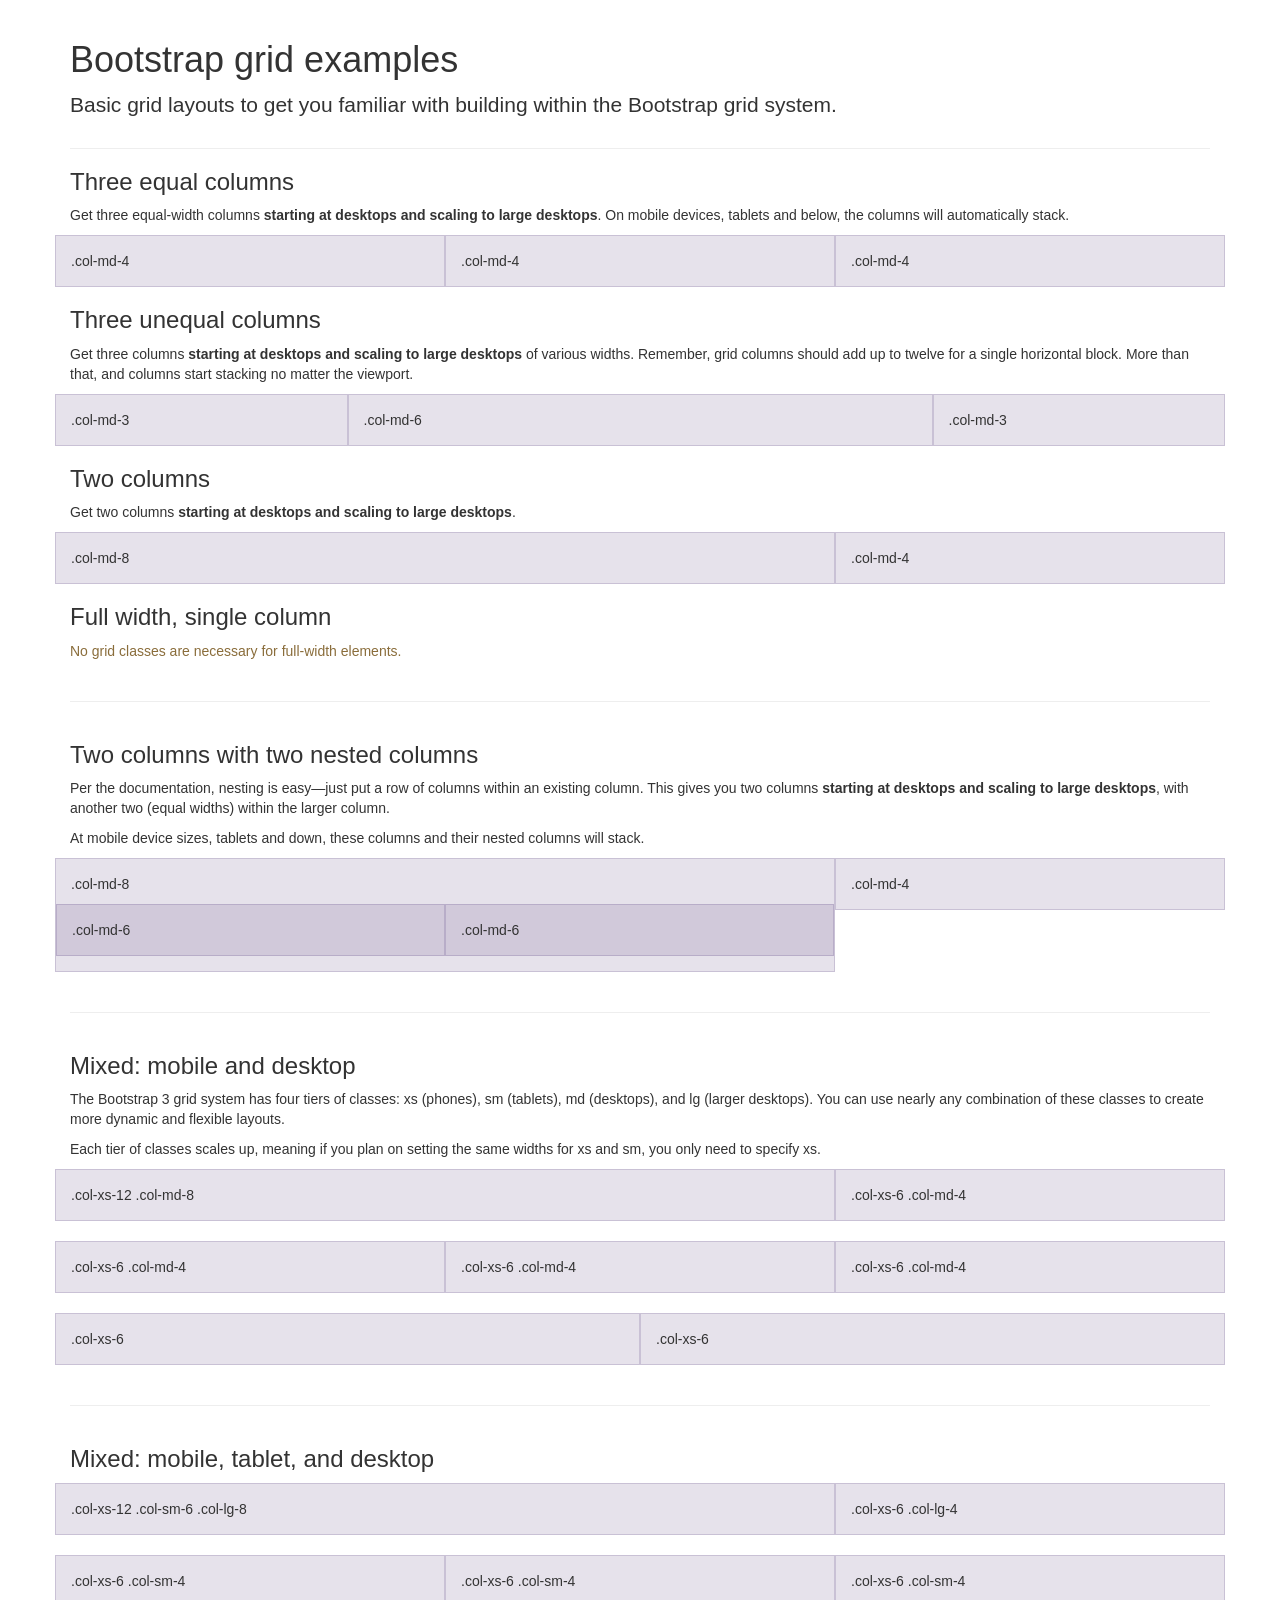
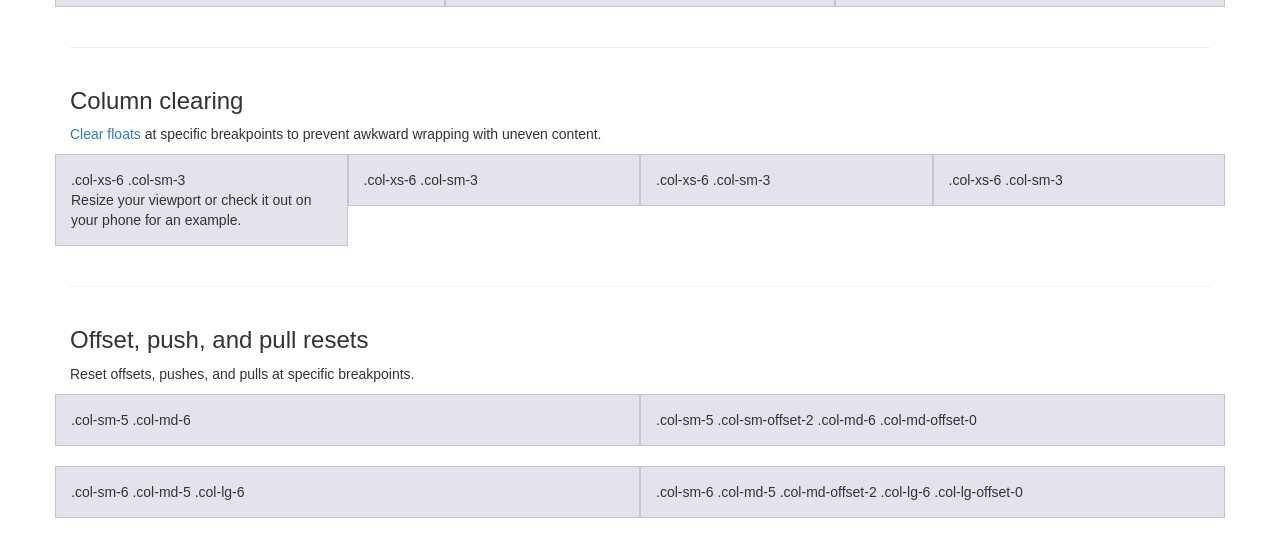
<file: Projeto/bootstrap-3.3.7/docs/examples/grid/index.html>
<!DOCTYPE html>
<html lang="en">
  <head>
    <meta charset="utf-8">
    <meta http-equiv="X-UA-Compatible" content="IE=edge">
    <meta name="viewport" content="width=device-width, initial-scale=1">
    <!-- The above 3 meta tags *must* come first in the head; any other head content must come *after* these tags -->
    <meta name="description" content="">
    <meta name="author" content="">
    <link rel="icon" href="../../favicon.ico">

    <title>Grid Template for Bootstrap</title>

    <!-- Bootstrap core CSS -->
    <link href="../../dist/css/bootstrap.min.css" rel="stylesheet">

    <!-- IE10 viewport hack for Surface/desktop Windows 8 bug -->
    <link href="../../assets/css/ie10-viewport-bug-workaround.css" rel="stylesheet">

    <!-- Custom styles for this template -->
    <link href="grid.css" rel="stylesheet">

    <!-- Just for debugging purposes. Don't actually copy these 2 lines! -->
    <!--[if lt IE 9]><script src="../../assets/js/ie8-responsive-file-warning.js"></script><![endif]-->
    <script src="../../assets/js/ie-emulation-modes-warning.js"></script>

    <!-- HTML5 shim and Respond.js for IE8 support of HTML5 elements and media queries -->
    <!--[if lt IE 9]>
      <script src="https://oss.maxcdn.com/html5shiv/3.7.3/html5shiv.min.js"></script>
      <script src="https://oss.maxcdn.com/respond/1.4.2/respond.min.js"></script>
    <![endif]-->
  </head>

  <body>
    <div class="container">

      <div class="page-header">
        <h1>Bootstrap grid examples</h1>
        <p class="lead">Basic grid layouts to get you familiar with building within the Bootstrap grid system.</p>
      </div>

      <h3>Three equal columns</h3>
      <p>Get three equal-width columns <strong>starting at desktops and scaling to large desktops</strong>. On mobile devices, tablets and below, the columns will automatically stack.</p>
      <div class="row">
        <div class="col-md-4">.col-md-4</div>
        <div class="col-md-4">.col-md-4</div>
        <div class="col-md-4">.col-md-4</div>
      </div>

      <h3>Three unequal columns</h3>
      <p>Get three columns <strong>starting at desktops and scaling to large desktops</strong> of various widths. Remember, grid columns should add up to twelve for a single horizontal block. More than that, and columns start stacking no matter the viewport.</p>
      <div class="row">
        <div class="col-md-3">.col-md-3</div>
        <div class="col-md-6">.col-md-6</div>
        <div class="col-md-3">.col-md-3</div>
      </div>

      <h3>Two columns</h3>
      <p>Get two columns <strong>starting at desktops and scaling to large desktops</strong>.</p>
      <div class="row">
        <div class="col-md-8">.col-md-8</div>
        <div class="col-md-4">.col-md-4</div>
      </div>

      <h3>Full width, single column</h3>
      <p class="text-warning">No grid classes are necessary for full-width elements.</p>

      <hr>

      <h3>Two columns with two nested columns</h3>
      <p>Per the documentation, nesting is easy—just put a row of columns within an existing column. This gives you two columns <strong>starting at desktops and scaling to large desktops</strong>, with another two (equal widths) within the larger column.</p>
      <p>At mobile device sizes, tablets and down, these columns and their nested columns will stack.</p>
      <div class="row">
        <div class="col-md-8">
          .col-md-8
          <div class="row">
            <div class="col-md-6">.col-md-6</div>
            <div class="col-md-6">.col-md-6</div>
          </div>
        </div>
        <div class="col-md-4">.col-md-4</div>
      </div>

      <hr>

      <h3>Mixed: mobile and desktop</h3>
      <p>The Bootstrap 3 grid system has four tiers of classes: xs (phones), sm (tablets), md (desktops), and lg (larger desktops). You can use nearly any combination of these classes to create more dynamic and flexible layouts.</p>
      <p>Each tier of classes scales up, meaning if you plan on setting the same widths for xs and sm, you only need to specify xs.</p>
      <div class="row">
        <div class="col-xs-12 col-md-8">.col-xs-12 .col-md-8</div>
        <div class="col-xs-6 col-md-4">.col-xs-6 .col-md-4</div>
      </div>
      <div class="row">
        <div class="col-xs-6 col-md-4">.col-xs-6 .col-md-4</div>
        <div class="col-xs-6 col-md-4">.col-xs-6 .col-md-4</div>
        <div class="col-xs-6 col-md-4">.col-xs-6 .col-md-4</div>
      </div>
      <div class="row">
        <div class="col-xs-6">.col-xs-6</div>
        <div class="col-xs-6">.col-xs-6</div>
      </div>

      <hr>

      <h3>Mixed: mobile, tablet, and desktop</h3>
      <p></p>
      <div class="row">
        <div class="col-xs-12 col-sm-6 col-lg-8">.col-xs-12 .col-sm-6 .col-lg-8</div>
        <div class="col-xs-6 col-lg-4">.col-xs-6 .col-lg-4</div>
      </div>
      <div class="row">
        <div class="col-xs-6 col-sm-4">.col-xs-6 .col-sm-4</div>
        <div class="col-xs-6 col-sm-4">.col-xs-6 .col-sm-4</div>
        <div class="col-xs-6 col-sm-4">.col-xs-6 .col-sm-4</div>
      </div>

      <hr>

      <h3>Column clearing</h3>
      <p><a href="http://getbootstrap.com/css/#grid-responsive-resets">Clear floats</a> at specific breakpoints to prevent awkward wrapping with uneven content.</p>
      <div class="row">
        <div class="col-xs-6 col-sm-3">
          .col-xs-6 .col-sm-3
          <br>
          Resize your viewport or check it out on your phone for an example.
        </div>
        <div class="col-xs-6 col-sm-3">.col-xs-6 .col-sm-3</div>

        <!-- Add the extra clearfix for only the required viewport -->
        <div class="clearfix visible-xs"></div>

        <div class="col-xs-6 col-sm-3">.col-xs-6 .col-sm-3</div>
        <div class="col-xs-6 col-sm-3">.col-xs-6 .col-sm-3</div>
      </div>

      <hr>

      <h3>Offset, push, and pull resets</h3>
      <p>Reset offsets, pushes, and pulls at specific breakpoints.</p>
      <div class="row">
        <div class="col-sm-5 col-md-6">.col-sm-5 .col-md-6</div>
        <div class="col-sm-5 col-sm-offset-2 col-md-6 col-md-offset-0">.col-sm-5 .col-sm-offset-2 .col-md-6 .col-md-offset-0</div>
      </div>
      <div class="row">
        <div class="col-sm-6 col-md-5 col-lg-6">.col-sm-6 .col-md-5 .col-lg-6</div>
        <div class="col-sm-6 col-md-5 col-md-offset-2 col-lg-6 col-lg-offset-0">.col-sm-6 .col-md-5 .col-md-offset-2 .col-lg-6 .col-lg-offset-0</div>
      </div>


    </div> <!-- /container -->


    <!-- IE10 viewport hack for Surface/desktop Windows 8 bug -->
    <script src="../../assets/js/ie10-viewport-bug-workaround.js"></script>
  </body>
</html>
</file>
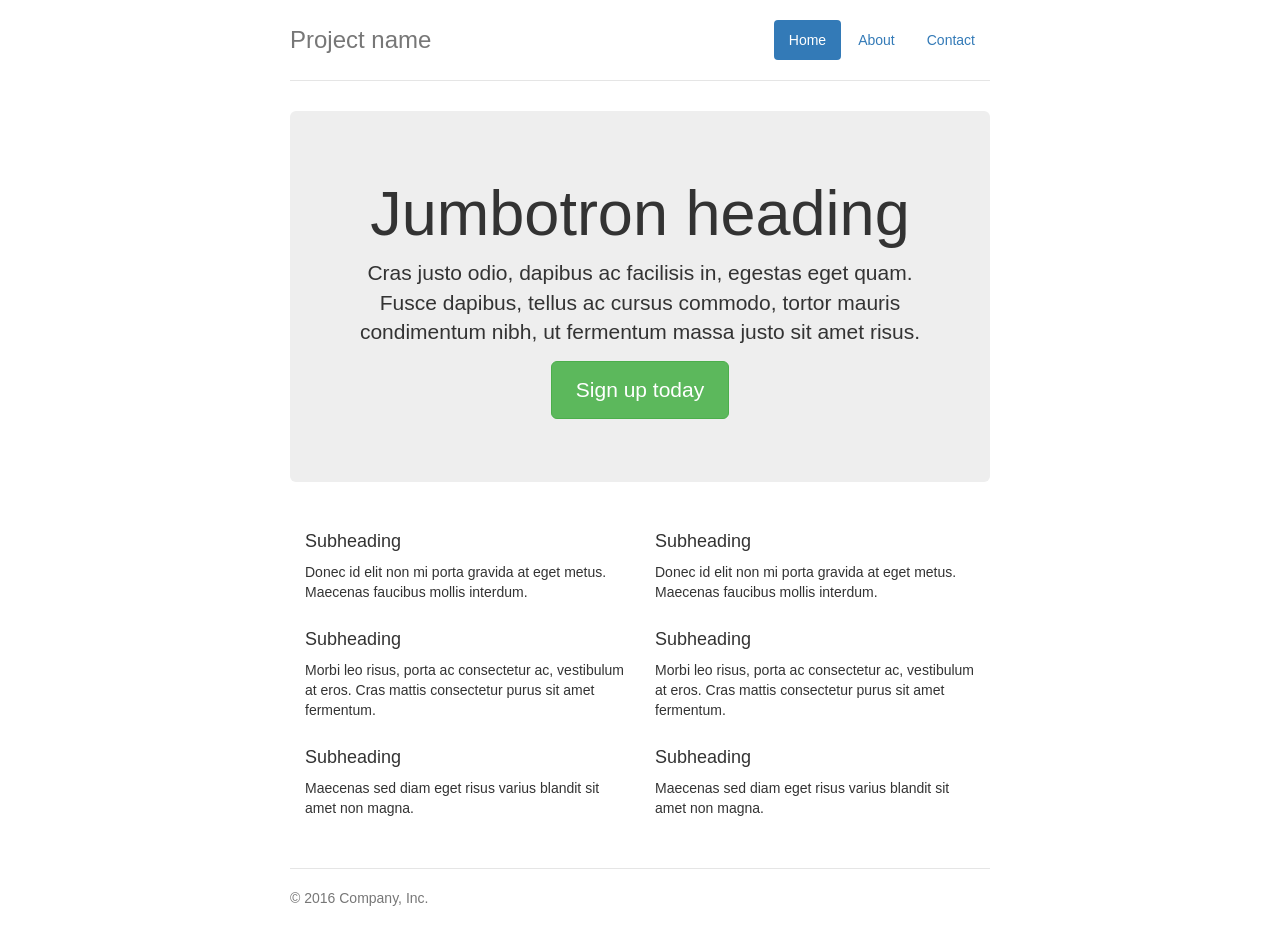
<file: Projeto/bootstrap-3.3.7/docs/examples/jumbotron-narrow/index.html>
<!DOCTYPE html>
<html lang="en">
  <head>
    <meta charset="utf-8">
    <meta http-equiv="X-UA-Compatible" content="IE=edge">
    <meta name="viewport" content="width=device-width, initial-scale=1">
    <!-- The above 3 meta tags *must* come first in the head; any other head content must come *after* these tags -->
    <meta name="description" content="">
    <meta name="author" content="">
    <link rel="icon" href="../../favicon.ico">

    <title>Narrow Jumbotron Template for Bootstrap</title>

    <!-- Bootstrap core CSS -->
    <link href="../../dist/css/bootstrap.min.css" rel="stylesheet">

    <!-- IE10 viewport hack for Surface/desktop Windows 8 bug -->
    <link href="../../assets/css/ie10-viewport-bug-workaround.css" rel="stylesheet">

    <!-- Custom styles for this template -->
    <link href="jumbotron-narrow.css" rel="stylesheet">

    <!-- Just for debugging purposes. Don't actually copy these 2 lines! -->
    <!--[if lt IE 9]><script src="../../assets/js/ie8-responsive-file-warning.js"></script><![endif]-->
    <script src="../../assets/js/ie-emulation-modes-warning.js"></script>

    <!-- HTML5 shim and Respond.js for IE8 support of HTML5 elements and media queries -->
    <!--[if lt IE 9]>
      <script src="https://oss.maxcdn.com/html5shiv/3.7.3/html5shiv.min.js"></script>
      <script src="https://oss.maxcdn.com/respond/1.4.2/respond.min.js"></script>
    <![endif]-->
  </head>

  <body>

    <div class="container">
      <div class="header clearfix">
        <nav>
          <ul class="nav nav-pills pull-right">
            <li role="presentation" class="active"><a href="#">Home</a></li>
            <li role="presentation"><a href="#">About</a></li>
            <li role="presentation"><a href="#">Contact</a></li>
          </ul>
        </nav>
        <h3 class="text-muted">Project name</h3>
      </div>

      <div class="jumbotron">
        <h1>Jumbotron heading</h1>
        <p class="lead">Cras justo odio, dapibus ac facilisis in, egestas eget quam. Fusce dapibus, tellus ac cursus commodo, tortor mauris condimentum nibh, ut fermentum massa justo sit amet risus.</p>
        <p><a class="btn btn-lg btn-success" href="#" role="button">Sign up today</a></p>
      </div>

      <div class="row marketing">
        <div class="col-lg-6">
          <h4>Subheading</h4>
          <p>Donec id elit non mi porta gravida at eget metus. Maecenas faucibus mollis interdum.</p>

          <h4>Subheading</h4>
          <p>Morbi leo risus, porta ac consectetur ac, vestibulum at eros. Cras mattis consectetur purus sit amet fermentum.</p>

          <h4>Subheading</h4>
          <p>Maecenas sed diam eget risus varius blandit sit amet non magna.</p>
        </div>

        <div class="col-lg-6">
          <h4>Subheading</h4>
          <p>Donec id elit non mi porta gravida at eget metus. Maecenas faucibus mollis interdum.</p>

          <h4>Subheading</h4>
          <p>Morbi leo risus, porta ac consectetur ac, vestibulum at eros. Cras mattis consectetur purus sit amet fermentum.</p>

          <h4>Subheading</h4>
          <p>Maecenas sed diam eget risus varius blandit sit amet non magna.</p>
        </div>
      </div>

      <footer class="footer">
        <p>&copy; 2016 Company, Inc.</p>
      </footer>

    </div> <!-- /container -->


    <!-- IE10 viewport hack for Surface/desktop Windows 8 bug -->
    <script src="../../assets/js/ie10-viewport-bug-workaround.js"></script>
  </body>
</html>
</file>
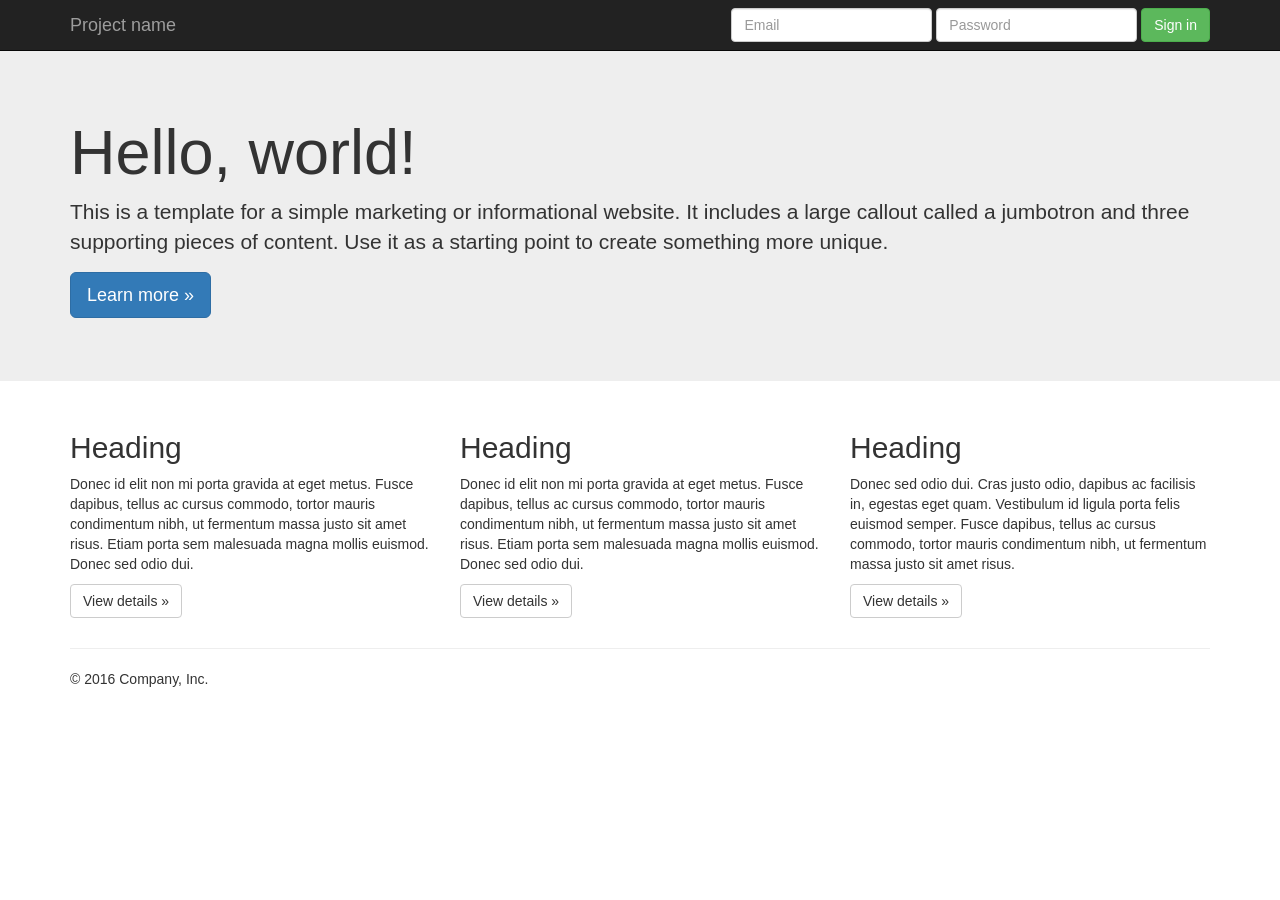
<file: Projeto/bootstrap-3.3.7/docs/examples/jumbotron/index.html>
<!DOCTYPE html>
<html lang="en">
  <head>
    <meta charset="utf-8">
    <meta http-equiv="X-UA-Compatible" content="IE=edge">
    <meta name="viewport" content="width=device-width, initial-scale=1">
    <!-- The above 3 meta tags *must* come first in the head; any other head content must come *after* these tags -->
    <meta name="description" content="">
    <meta name="author" content="">
    <link rel="icon" href="../../favicon.ico">

    <title>Jumbotron Template for Bootstrap</title>

    <!-- Bootstrap core CSS -->
    <link href="../../dist/css/bootstrap.min.css" rel="stylesheet">

    <!-- IE10 viewport hack for Surface/desktop Windows 8 bug -->
    <link href="../../assets/css/ie10-viewport-bug-workaround.css" rel="stylesheet">

    <!-- Custom styles for this template -->
    <link href="jumbotron.css" rel="stylesheet">

    <!-- Just for debugging purposes. Don't actually copy these 2 lines! -->
    <!--[if lt IE 9]><script src="../../assets/js/ie8-responsive-file-warning.js"></script><![endif]-->
    <script src="../../assets/js/ie-emulation-modes-warning.js"></script>

    <!-- HTML5 shim and Respond.js for IE8 support of HTML5 elements and media queries -->
    <!--[if lt IE 9]>
      <script src="https://oss.maxcdn.com/html5shiv/3.7.3/html5shiv.min.js"></script>
      <script src="https://oss.maxcdn.com/respond/1.4.2/respond.min.js"></script>
    <![endif]-->
  </head>

  <body>

    <nav class="navbar navbar-inverse navbar-fixed-top">
      <div class="container">
        <div class="navbar-header">
          <button type="button" class="navbar-toggle collapsed" data-toggle="collapse" data-target="#navbar" aria-expanded="false" aria-controls="navbar">
            <span class="sr-only">Toggle navigation</span>
            <span class="icon-bar"></span>
            <span class="icon-bar"></span>
            <span class="icon-bar"></span>
          </button>
          <a class="navbar-brand" href="#">Project name</a>
        </div>
        <div id="navbar" class="navbar-collapse collapse">
          <form class="navbar-form navbar-right">
            <div class="form-group">
              <input type="text" placeholder="Email" class="form-control">
            </div>
            <div class="form-group">
              <input type="password" placeholder="Password" class="form-control">
            </div>
            <button type="submit" class="btn btn-success">Sign in</button>
          </form>
        </div><!--/.navbar-collapse -->
      </div>
    </nav>

    <!-- Main jumbotron for a primary marketing message or call to action -->
    <div class="jumbotron">
      <div class="container">
        <h1>Hello, world!</h1>
        <p>This is a template for a simple marketing or informational website. It includes a large callout called a jumbotron and three supporting pieces of content. Use it as a starting point to create something more unique.</p>
        <p><a class="btn btn-primary btn-lg" href="#" role="button">Learn more &raquo;</a></p>
      </div>
    </div>

    <div class="container">
      <!-- Example row of columns -->
      <div class="row">
        <div class="col-md-4">
          <h2>Heading</h2>
          <p>Donec id elit non mi porta gravida at eget metus. Fusce dapibus, tellus ac cursus commodo, tortor mauris condimentum nibh, ut fermentum massa justo sit amet risus. Etiam porta sem malesuada magna mollis euismod. Donec sed odio dui. </p>
          <p><a class="btn btn-default" href="#" role="button">View details &raquo;</a></p>
        </div>
        <div class="col-md-4">
          <h2>Heading</h2>
          <p>Donec id elit non mi porta gravida at eget metus. Fusce dapibus, tellus ac cursus commodo, tortor mauris condimentum nibh, ut fermentum massa justo sit amet risus. Etiam porta sem malesuada magna mollis euismod. Donec sed odio dui. </p>
          <p><a class="btn btn-default" href="#" role="button">View details &raquo;</a></p>
       </div>
        <div class="col-md-4">
          <h2>Heading</h2>
          <p>Donec sed odio dui. Cras justo odio, dapibus ac facilisis in, egestas eget quam. Vestibulum id ligula porta felis euismod semper. Fusce dapibus, tellus ac cursus commodo, tortor mauris condimentum nibh, ut fermentum massa justo sit amet risus.</p>
          <p><a class="btn btn-default" href="#" role="button">View details &raquo;</a></p>
        </div>
      </div>

      <hr>

      <footer>
        <p>&copy; 2016 Company, Inc.</p>
      </footer>
    </div> <!-- /container -->


    <!-- Bootstrap core JavaScript
    ================================================== -->
    <!-- Placed at the end of the document so the pages load faster -->
    <script src="https://ajax.googleapis.com/ajax/libs/jquery/1.12.4/jquery.min.js"></script>
    <script>window.jQuery || document.write('<script src="../../assets/js/vendor/jquery.min.js"><\/script>')</script>
    <script src="../../dist/js/bootstrap.min.js"></script>
    <!-- IE10 viewport hack for Surface/desktop Windows 8 bug -->
    <script src="../../assets/js/ie10-viewport-bug-workaround.js"></script>
  </body>
</html>
</file>
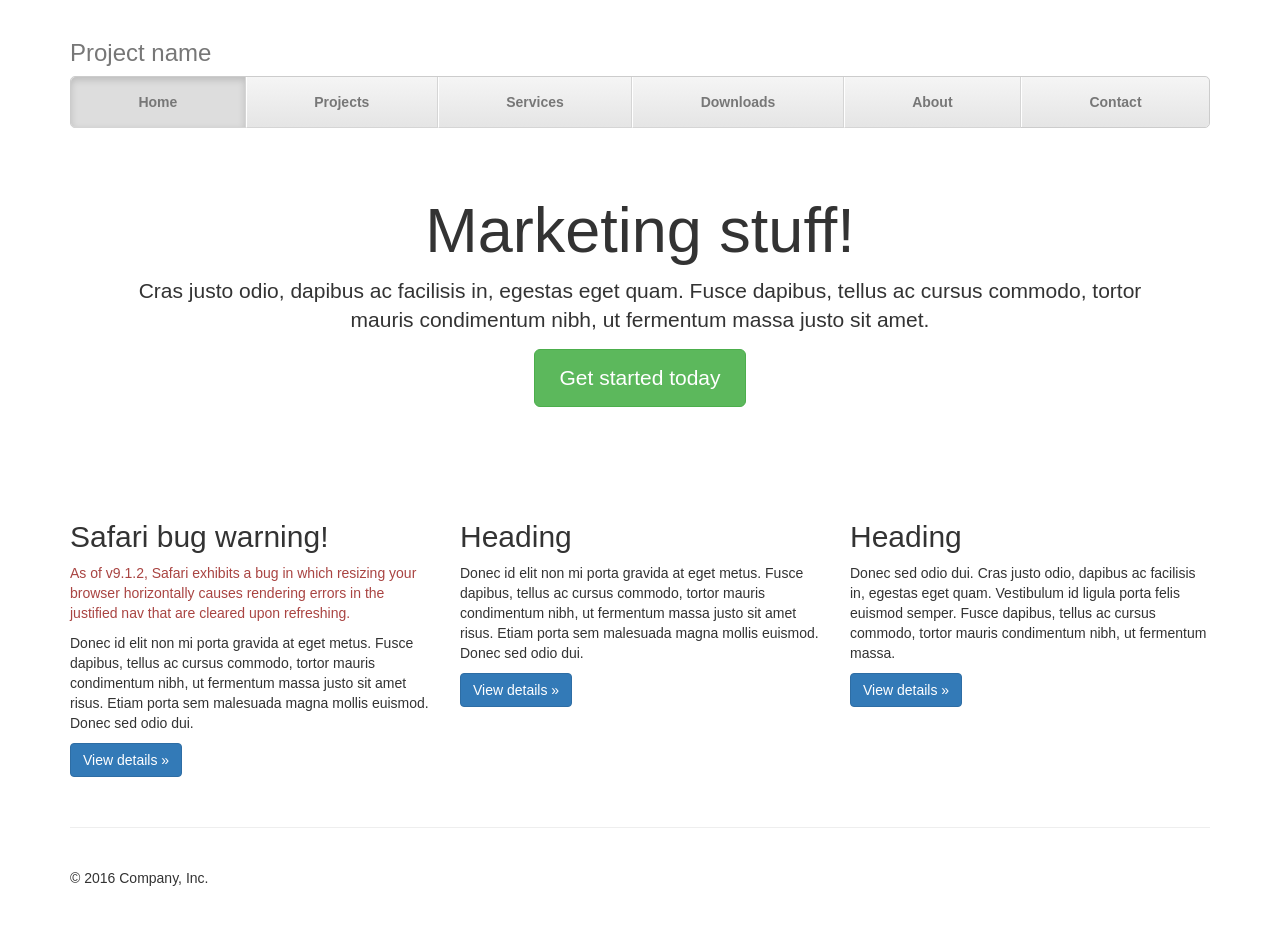
<file: Projeto/bootstrap-3.3.7/docs/examples/justified-nav/index.html>
<!DOCTYPE html>
<html lang="en">
  <head>
    <meta charset="utf-8">
    <meta http-equiv="X-UA-Compatible" content="IE=edge">
    <meta name="viewport" content="width=device-width, initial-scale=1">
    <!-- The above 3 meta tags *must* come first in the head; any other head content must come *after* these tags -->
    <meta name="description" content="">
    <meta name="author" content="">
    <link rel="icon" href="../../favicon.ico">

    <title>Justified Nav Template for Bootstrap</title>

    <!-- Bootstrap core CSS -->
    <link href="../../dist/css/bootstrap.min.css" rel="stylesheet">

    <!-- IE10 viewport hack for Surface/desktop Windows 8 bug -->
    <link href="../../assets/css/ie10-viewport-bug-workaround.css" rel="stylesheet">

    <!-- Custom styles for this template -->
    <link href="justified-nav.css" rel="stylesheet">

    <!-- Just for debugging purposes. Don't actually copy these 2 lines! -->
    <!--[if lt IE 9]><script src="../../assets/js/ie8-responsive-file-warning.js"></script><![endif]-->
    <script src="../../assets/js/ie-emulation-modes-warning.js"></script>

    <!-- HTML5 shim and Respond.js for IE8 support of HTML5 elements and media queries -->
    <!--[if lt IE 9]>
      <script src="https://oss.maxcdn.com/html5shiv/3.7.3/html5shiv.min.js"></script>
      <script src="https://oss.maxcdn.com/respond/1.4.2/respond.min.js"></script>
    <![endif]-->
  </head>

  <body>

    <div class="container">

      <!-- The justified navigation menu is meant for single line per list item.
           Multiple lines will require custom code not provided by Bootstrap. -->
      <div class="masthead">
        <h3 class="text-muted">Project name</h3>
        <nav>
          <ul class="nav nav-justified">
            <li class="active"><a href="#">Home</a></li>
            <li><a href="#">Projects</a></li>
            <li><a href="#">Services</a></li>
            <li><a href="#">Downloads</a></li>
            <li><a href="#">About</a></li>
            <li><a href="#">Contact</a></li>
          </ul>
        </nav>
      </div>

      <!-- Jumbotron -->
      <div class="jumbotron">
        <h1>Marketing stuff!</h1>
        <p class="lead">Cras justo odio, dapibus ac facilisis in, egestas eget quam. Fusce dapibus, tellus ac cursus commodo, tortor mauris condimentum nibh, ut fermentum massa justo sit amet.</p>
        <p><a class="btn btn-lg btn-success" href="#" role="button">Get started today</a></p>
      </div>

      <!-- Example row of columns -->
      <div class="row">
        <div class="col-lg-4">
          <h2>Safari bug warning!</h2>
          <p class="text-danger">As of v9.1.2, Safari exhibits a bug in which resizing your browser horizontally causes rendering errors in the justified nav that are cleared upon refreshing.</p>
          <p>Donec id elit non mi porta gravida at eget metus. Fusce dapibus, tellus ac cursus commodo, tortor mauris condimentum nibh, ut fermentum massa justo sit amet risus. Etiam porta sem malesuada magna mollis euismod. Donec sed odio dui. </p>
          <p><a class="btn btn-primary" href="#" role="button">View details &raquo;</a></p>
        </div>
        <div class="col-lg-4">
          <h2>Heading</h2>
          <p>Donec id elit non mi porta gravida at eget metus. Fusce dapibus, tellus ac cursus commodo, tortor mauris condimentum nibh, ut fermentum massa justo sit amet risus. Etiam porta sem malesuada magna mollis euismod. Donec sed odio dui. </p>
          <p><a class="btn btn-primary" href="#" role="button">View details &raquo;</a></p>
       </div>
        <div class="col-lg-4">
          <h2>Heading</h2>
          <p>Donec sed odio dui. Cras justo odio, dapibus ac facilisis in, egestas eget quam. Vestibulum id ligula porta felis euismod semper. Fusce dapibus, tellus ac cursus commodo, tortor mauris condimentum nibh, ut fermentum massa.</p>
          <p><a class="btn btn-primary" href="#" role="button">View details &raquo;</a></p>
        </div>
      </div>

      <!-- Site footer -->
      <footer class="footer">
        <p>&copy; 2016 Company, Inc.</p>
      </footer>

    </div> <!-- /container -->


    <!-- IE10 viewport hack for Surface/desktop Windows 8 bug -->
    <script src="../../assets/js/ie10-viewport-bug-workaround.js"></script>
  </body>
</html>
</file>
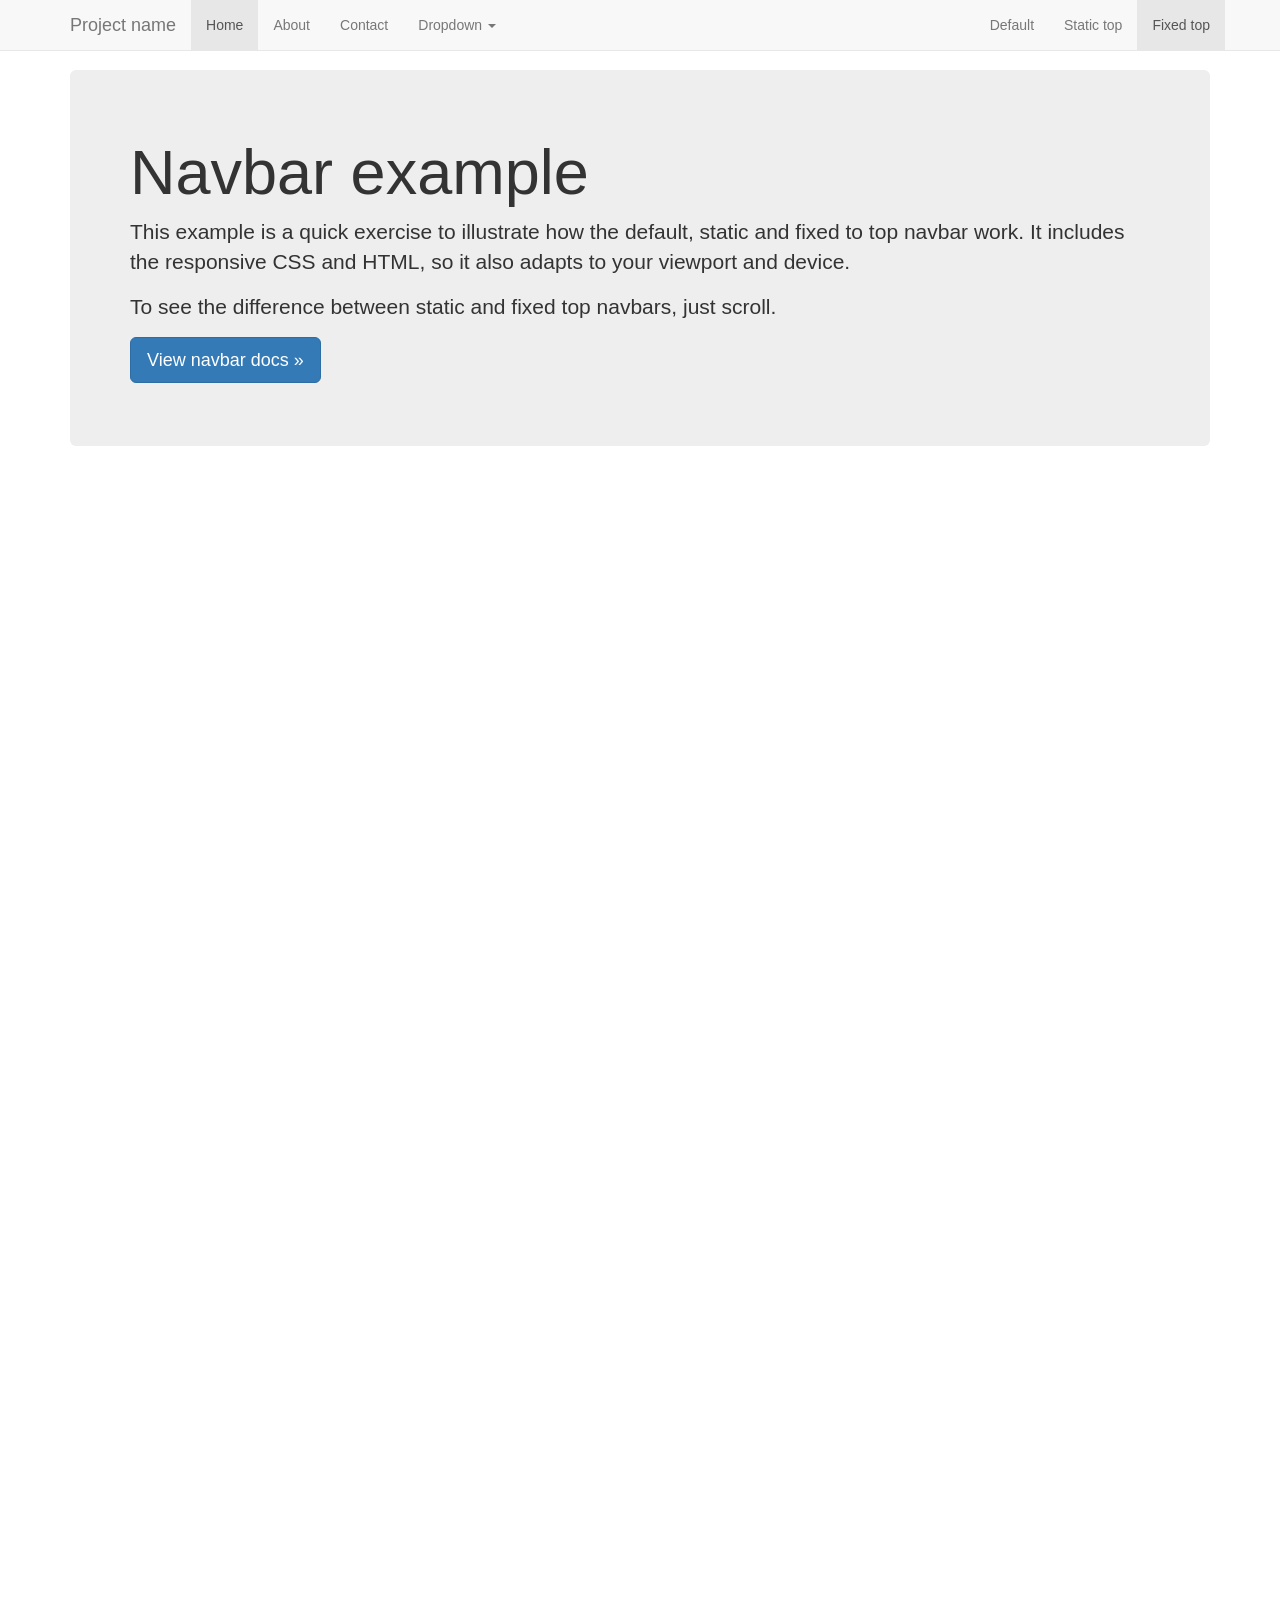
<file: Projeto/bootstrap-3.3.7/docs/examples/navbar-fixed-top/index.html>
<!DOCTYPE html>
<html lang="en">
  <head>
    <meta charset="utf-8">
    <meta http-equiv="X-UA-Compatible" content="IE=edge">
    <meta name="viewport" content="width=device-width, initial-scale=1">
    <!-- The above 3 meta tags *must* come first in the head; any other head content must come *after* these tags -->
    <meta name="description" content="">
    <meta name="author" content="">
    <link rel="icon" href="../../favicon.ico">

    <title>Fixed Top Navbar Example for Bootstrap</title>

    <!-- Bootstrap core CSS -->
    <link href="../../dist/css/bootstrap.min.css" rel="stylesheet">

    <!-- IE10 viewport hack for Surface/desktop Windows 8 bug -->
    <link href="../../assets/css/ie10-viewport-bug-workaround.css" rel="stylesheet">

    <!-- Custom styles for this template -->
    <link href="navbar-fixed-top.css" rel="stylesheet">

    <!-- Just for debugging purposes. Don't actually copy these 2 lines! -->
    <!--[if lt IE 9]><script src="../../assets/js/ie8-responsive-file-warning.js"></script><![endif]-->
    <script src="../../assets/js/ie-emulation-modes-warning.js"></script>

    <!-- HTML5 shim and Respond.js for IE8 support of HTML5 elements and media queries -->
    <!--[if lt IE 9]>
      <script src="https://oss.maxcdn.com/html5shiv/3.7.3/html5shiv.min.js"></script>
      <script src="https://oss.maxcdn.com/respond/1.4.2/respond.min.js"></script>
    <![endif]-->
  </head>

  <body>

    <!-- Fixed navbar -->
    <nav class="navbar navbar-default navbar-fixed-top">
      <div class="container">
        <div class="navbar-header">
          <button type="button" class="navbar-toggle collapsed" data-toggle="collapse" data-target="#navbar" aria-expanded="false" aria-controls="navbar">
            <span class="sr-only">Toggle navigation</span>
            <span class="icon-bar"></span>
            <span class="icon-bar"></span>
            <span class="icon-bar"></span>
          </button>
          <a class="navbar-brand" href="#">Project name</a>
        </div>
        <div id="navbar" class="navbar-collapse collapse">
          <ul class="nav navbar-nav">
            <li class="active"><a href="#">Home</a></li>
            <li><a href="#about">About</a></li>
            <li><a href="#contact">Contact</a></li>
            <li class="dropdown">
              <a href="#" class="dropdown-toggle" data-toggle="dropdown" role="button" aria-haspopup="true" aria-expanded="false">Dropdown <span class="caret"></span></a>
              <ul class="dropdown-menu">
                <li><a href="#">Action</a></li>
                <li><a href="#">Another action</a></li>
                <li><a href="#">Something else here</a></li>
                <li role="separator" class="divider"></li>
                <li class="dropdown-header">Nav header</li>
                <li><a href="#">Separated link</a></li>
                <li><a href="#">One more separated link</a></li>
              </ul>
            </li>
          </ul>
          <ul class="nav navbar-nav navbar-right">
            <li><a href="../navbar/">Default</a></li>
            <li><a href="../navbar-static-top/">Static top</a></li>
            <li class="active"><a href="./">Fixed top <span class="sr-only">(current)</span></a></li>
          </ul>
        </div><!--/.nav-collapse -->
      </div>
    </nav>

    <div class="container">

      <!-- Main component for a primary marketing message or call to action -->
      <div class="jumbotron">
        <h1>Navbar example</h1>
        <p>This example is a quick exercise to illustrate how the default, static and fixed to top navbar work. It includes the responsive CSS and HTML, so it also adapts to your viewport and device.</p>
        <p>To see the difference between static and fixed top navbars, just scroll.</p>
        <p>
          <a class="btn btn-lg btn-primary" href="../../components/#navbar" role="button">View navbar docs &raquo;</a>
        </p>
      </div>

    </div> <!-- /container -->


    <!-- Bootstrap core JavaScript
    ================================================== -->
    <!-- Placed at the end of the document so the pages load faster -->
    <script src="https://ajax.googleapis.com/ajax/libs/jquery/1.12.4/jquery.min.js"></script>
    <script>window.jQuery || document.write('<script src="../../assets/js/vendor/jquery.min.js"><\/script>')</script>
    <script src="../../dist/js/bootstrap.min.js"></script>
    <!-- IE10 viewport hack for Surface/desktop Windows 8 bug -->
    <script src="../../assets/js/ie10-viewport-bug-workaround.js"></script>
  </body>
</html>
</file>
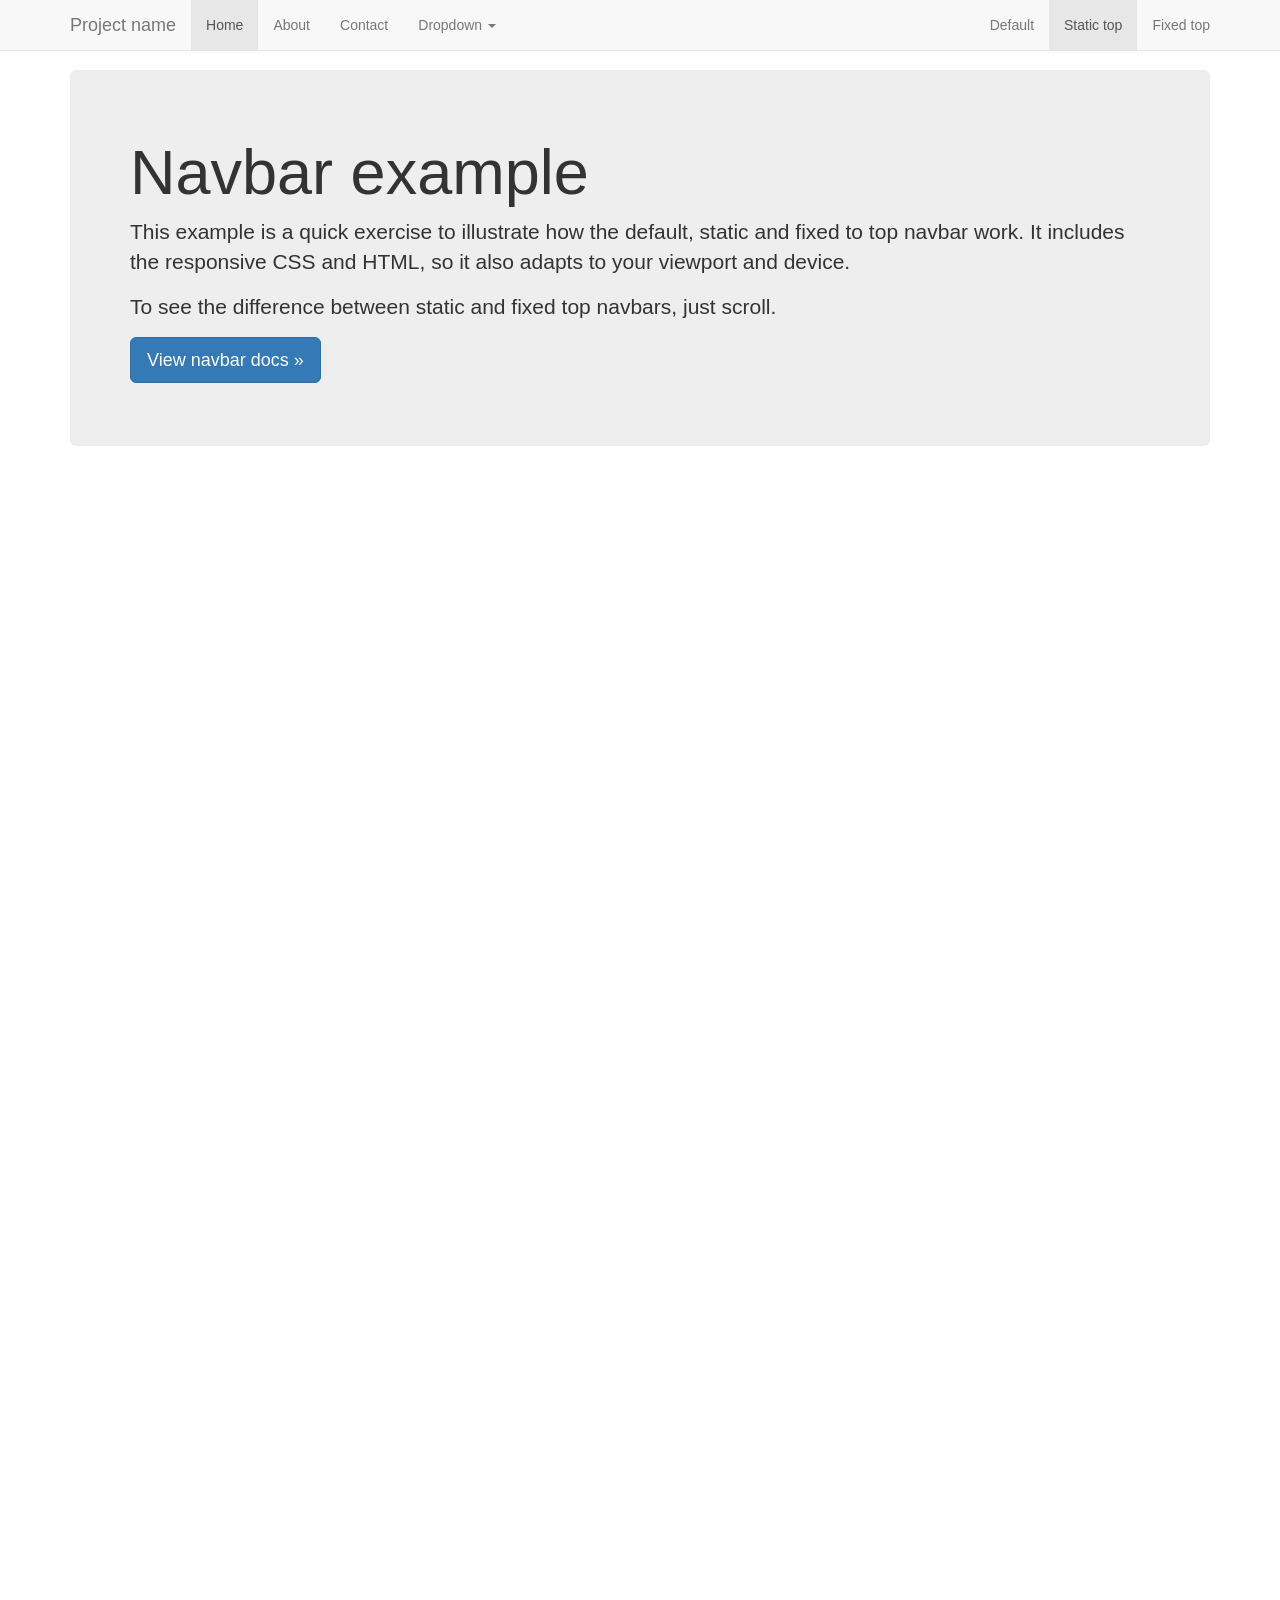
<file: Projeto/bootstrap-3.3.7/docs/examples/navbar-static-top/index.html>
<!DOCTYPE html>
<html lang="en">
  <head>
    <meta charset="utf-8">
    <meta http-equiv="X-UA-Compatible" content="IE=edge">
    <meta name="viewport" content="width=device-width, initial-scale=1">
    <!-- The above 3 meta tags *must* come first in the head; any other head content must come *after* these tags -->
    <meta name="description" content="">
    <meta name="author" content="">
    <link rel="icon" href="../../favicon.ico">

    <title>Static Top Navbar Example for Bootstrap</title>

    <!-- Bootstrap core CSS -->
    <link href="../../dist/css/bootstrap.min.css" rel="stylesheet">

    <!-- IE10 viewport hack for Surface/desktop Windows 8 bug -->
    <link href="../../assets/css/ie10-viewport-bug-workaround.css" rel="stylesheet">

    <!-- Custom styles for this template -->
    <link href="navbar-static-top.css" rel="stylesheet">

    <!-- Just for debugging purposes. Don't actually copy these 2 lines! -->
    <!--[if lt IE 9]><script src="../../assets/js/ie8-responsive-file-warning.js"></script><![endif]-->
    <script src="../../assets/js/ie-emulation-modes-warning.js"></script>

    <!-- HTML5 shim and Respond.js for IE8 support of HTML5 elements and media queries -->
    <!--[if lt IE 9]>
      <script src="https://oss.maxcdn.com/html5shiv/3.7.3/html5shiv.min.js"></script>
      <script src="https://oss.maxcdn.com/respond/1.4.2/respond.min.js"></script>
    <![endif]-->
  </head>

  <body>

    <!-- Static navbar -->
    <nav class="navbar navbar-default navbar-static-top">
      <div class="container">
        <div class="navbar-header">
          <button type="button" class="navbar-toggle collapsed" data-toggle="collapse" data-target="#navbar" aria-expanded="false" aria-controls="navbar">
            <span class="sr-only">Toggle navigation</span>
            <span class="icon-bar"></span>
            <span class="icon-bar"></span>
            <span class="icon-bar"></span>
          </button>
          <a class="navbar-brand" href="#">Project name</a>
        </div>
        <div id="navbar" class="navbar-collapse collapse">
          <ul class="nav navbar-nav">
            <li class="active"><a href="#">Home</a></li>
            <li><a href="#about">About</a></li>
            <li><a href="#contact">Contact</a></li>
            <li class="dropdown">
              <a href="#" class="dropdown-toggle" data-toggle="dropdown" role="button" aria-haspopup="true" aria-expanded="false">Dropdown <span class="caret"></span></a>
              <ul class="dropdown-menu">
                <li><a href="#">Action</a></li>
                <li><a href="#">Another action</a></li>
                <li><a href="#">Something else here</a></li>
                <li role="separator" class="divider"></li>
                <li class="dropdown-header">Nav header</li>
                <li><a href="#">Separated link</a></li>
                <li><a href="#">One more separated link</a></li>
              </ul>
            </li>
          </ul>
          <ul class="nav navbar-nav navbar-right">
            <li><a href="../navbar/">Default</a></li>
            <li class="active"><a href="./">Static top <span class="sr-only">(current)</span></a></li>
            <li><a href="../navbar-fixed-top/">Fixed top</a></li>
          </ul>
        </div><!--/.nav-collapse -->
      </div>
    </nav>


    <div class="container">

      <!-- Main component for a primary marketing message or call to action -->
      <div class="jumbotron">
        <h1>Navbar example</h1>
        <p>This example is a quick exercise to illustrate how the default, static and fixed to top navbar work. It includes the responsive CSS and HTML, so it also adapts to your viewport and device.</p>
        <p>To see the difference between static and fixed top navbars, just scroll.</p>
        <p>
          <a class="btn btn-lg btn-primary" href="../../components/#navbar" role="button">View navbar docs &raquo;</a>
        </p>
      </div>

    </div> <!-- /container -->


    <!-- Bootstrap core JavaScript
    ================================================== -->
    <!-- Placed at the end of the document so the pages load faster -->
    <script src="https://ajax.googleapis.com/ajax/libs/jquery/1.12.4/jquery.min.js"></script>
    <script>window.jQuery || document.write('<script src="../../assets/js/vendor/jquery.min.js"><\/script>')</script>
    <script src="../../dist/js/bootstrap.min.js"></script>
    <!-- IE10 viewport hack for Surface/desktop Windows 8 bug -->
    <script src="../../assets/js/ie10-viewport-bug-workaround.js"></script>
  </body>
</html>
</file>
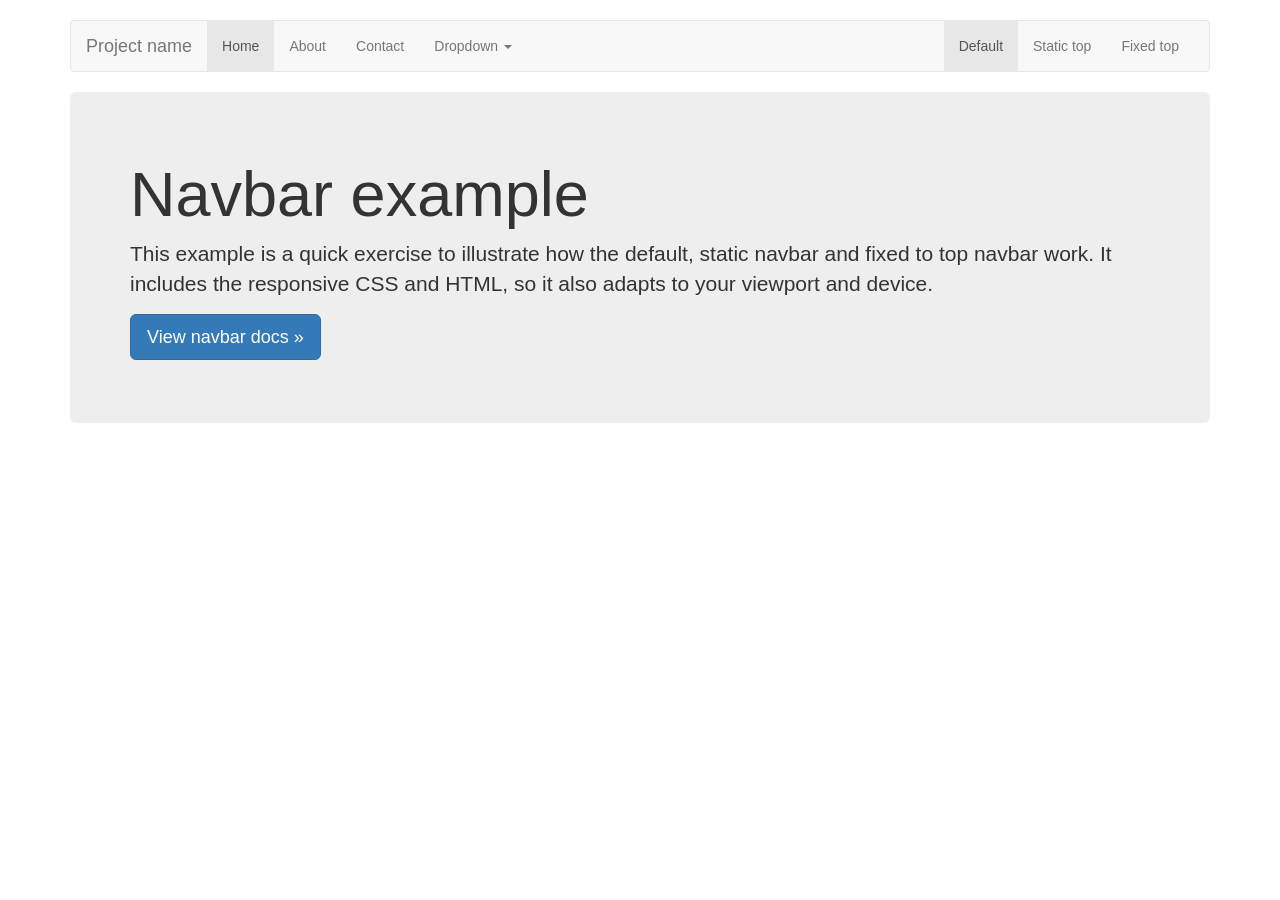
<file: Projeto/bootstrap-3.3.7/docs/examples/navbar/index.html>
<!DOCTYPE html>
<html lang="en">
  <head>
    <meta charset="utf-8">
    <meta http-equiv="X-UA-Compatible" content="IE=edge">
    <meta name="viewport" content="width=device-width, initial-scale=1">
    <!-- The above 3 meta tags *must* come first in the head; any other head content must come *after* these tags -->
    <meta name="description" content="">
    <meta name="author" content="">
    <link rel="icon" href="../../favicon.ico">

    <title>Navbar Template for Bootstrap</title>

    <!-- Bootstrap core CSS -->
    <link href="../../dist/css/bootstrap.min.css" rel="stylesheet">

    <!-- IE10 viewport hack for Surface/desktop Windows 8 bug -->
    <link href="../../assets/css/ie10-viewport-bug-workaround.css" rel="stylesheet">

    <!-- Custom styles for this template -->
    <link href="navbar.css" rel="stylesheet">

    <!-- Just for debugging purposes. Don't actually copy these 2 lines! -->
    <!--[if lt IE 9]><script src="../../assets/js/ie8-responsive-file-warning.js"></script><![endif]-->
    <script src="../../assets/js/ie-emulation-modes-warning.js"></script>

    <!-- HTML5 shim and Respond.js for IE8 support of HTML5 elements and media queries -->
    <!--[if lt IE 9]>
      <script src="https://oss.maxcdn.com/html5shiv/3.7.3/html5shiv.min.js"></script>
      <script src="https://oss.maxcdn.com/respond/1.4.2/respond.min.js"></script>
    <![endif]-->
  </head>

  <body>

    <div class="container">

      <!-- Static navbar -->
      <nav class="navbar navbar-default">
        <div class="container-fluid">
          <div class="navbar-header">
            <button type="button" class="navbar-toggle collapsed" data-toggle="collapse" data-target="#navbar" aria-expanded="false" aria-controls="navbar">
              <span class="sr-only">Toggle navigation</span>
              <span class="icon-bar"></span>
              <span class="icon-bar"></span>
              <span class="icon-bar"></span>
            </button>
            <a class="navbar-brand" href="#">Project name</a>
          </div>
          <div id="navbar" class="navbar-collapse collapse">
            <ul class="nav navbar-nav">
              <li class="active"><a href="#">Home</a></li>
              <li><a href="#">About</a></li>
              <li><a href="#">Contact</a></li>
              <li class="dropdown">
                <a href="#" class="dropdown-toggle" data-toggle="dropdown" role="button" aria-haspopup="true" aria-expanded="false">Dropdown <span class="caret"></span></a>
                <ul class="dropdown-menu">
                  <li><a href="#">Action</a></li>
                  <li><a href="#">Another action</a></li>
                  <li><a href="#">Something else here</a></li>
                  <li role="separator" class="divider"></li>
                  <li class="dropdown-header">Nav header</li>
                  <li><a href="#">Separated link</a></li>
                  <li><a href="#">One more separated link</a></li>
                </ul>
              </li>
            </ul>
            <ul class="nav navbar-nav navbar-right">
              <li class="active"><a href="./">Default <span class="sr-only">(current)</span></a></li>
              <li><a href="../navbar-static-top/">Static top</a></li>
              <li><a href="../navbar-fixed-top/">Fixed top</a></li>
            </ul>
          </div><!--/.nav-collapse -->
        </div><!--/.container-fluid -->
      </nav>

      <!-- Main component for a primary marketing message or call to action -->
      <div class="jumbotron">
        <h1>Navbar example</h1>
        <p>This example is a quick exercise to illustrate how the default, static navbar and fixed to top navbar work. It includes the responsive CSS and HTML, so it also adapts to your viewport and device.</p>
        <p>
          <a class="btn btn-lg btn-primary" href="../../components/#navbar" role="button">View navbar docs &raquo;</a>
        </p>
      </div>

    </div> <!-- /container -->


    <!-- Bootstrap core JavaScript
    ================================================== -->
    <!-- Placed at the end of the document so the pages load faster -->
    <script src="https://ajax.googleapis.com/ajax/libs/jquery/1.12.4/jquery.min.js"></script>
    <script>window.jQuery || document.write('<script src="../../assets/js/vendor/jquery.min.js"><\/script>')</script>
    <script src="../../dist/js/bootstrap.min.js"></script>
    <!-- IE10 viewport hack for Surface/desktop Windows 8 bug -->
    <script src="../../assets/js/ie10-viewport-bug-workaround.js"></script>
  </body>
</html>
</file>
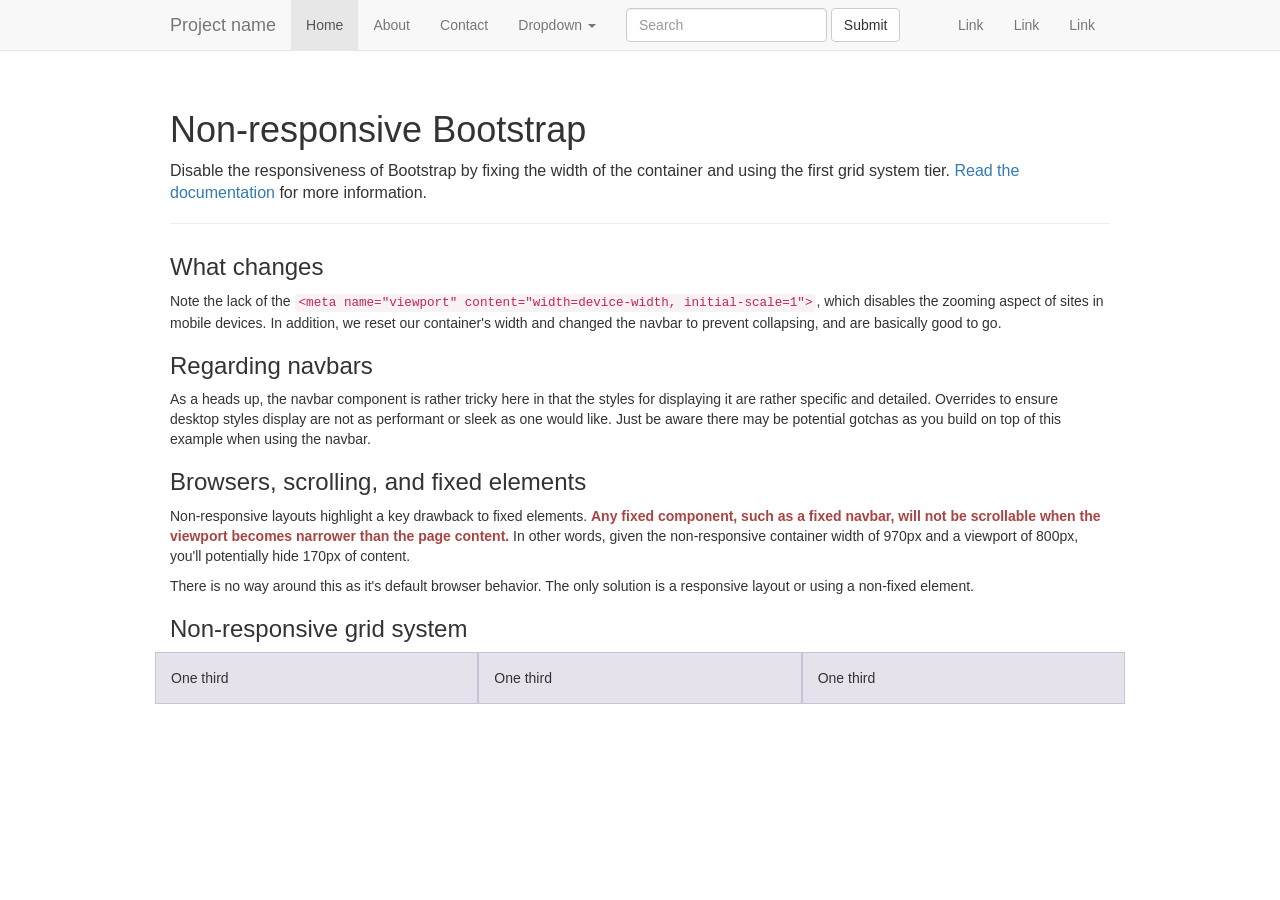
<file: Projeto/bootstrap-3.3.7/docs/examples/non-responsive/index.html>
<!DOCTYPE html>
<html lang="en">
  <head>
    <meta charset="utf-8">
    <meta http-equiv="X-UA-Compatible" content="IE=edge">
    <!-- The above 2 meta tags *must* come first in the head; any other head content must come *after* these tags -->
    <meta name="description" content="">
    <meta name="author" content="">

    <!-- Note there is no responsive meta tag here -->

    <link rel="icon" href="../../favicon.ico">

    <title>Non-responsive Template for Bootstrap</title>

    <!-- Bootstrap core CSS -->
    <link href="../../dist/css/bootstrap.min.css" rel="stylesheet">

    <!-- IE10 viewport hack for Surface/desktop Windows 8 bug -->
    <link href="../../assets/css/ie10-viewport-bug-workaround.css" rel="stylesheet">

    <!-- Custom styles for this template -->
    <link href="non-responsive.css" rel="stylesheet">

    <!-- Just for debugging purposes. Don't actually copy these 2 lines! -->
    <!--[if lt IE 9]><script src="../../assets/js/ie8-responsive-file-warning.js"></script><![endif]-->
    <script src="../../assets/js/ie-emulation-modes-warning.js"></script>

    <!-- HTML5 shim and Respond.js for IE8 support of HTML5 elements and media queries -->
    <!--[if lt IE 9]>
      <script src="https://oss.maxcdn.com/html5shiv/3.7.3/html5shiv.min.js"></script>
      <script src="https://oss.maxcdn.com/respond/1.4.2/respond.min.js"></script>
    <![endif]-->
  </head>

  <body>

    <!-- Fixed navbar -->
    <nav class="navbar navbar-default navbar-fixed-top">
      <div class="container">
        <div class="navbar-header">
          <!-- The mobile navbar-toggle button can be safely removed since you do not need it in a non-responsive implementation -->
          <a class="navbar-brand" href="#">Project name</a>
        </div>
        <!-- Note that the .navbar-collapse and .collapse classes have been removed from the #navbar -->
        <div id="navbar">
          <ul class="nav navbar-nav">
            <li class="active"><a href="#">Home</a></li>
            <li><a href="#about">About</a></li>
            <li><a href="#contact">Contact</a></li>
            <li class="dropdown">
              <a href="#" class="dropdown-toggle" data-toggle="dropdown" role="button" aria-haspopup="true" aria-expanded="false">Dropdown <span class="caret"></span></a>
              <ul class="dropdown-menu">
                <li><a href="#">Action</a></li>
                <li><a href="#">Another action</a></li>
                <li><a href="#">Something else here</a></li>
                <li role="separator" class="divider"></li>
                <li class="dropdown-header">Nav header</li>
                <li><a href="#">Separated link</a></li>
                <li><a href="#">One more separated link</a></li>
              </ul>
            </li>
          </ul>
          <form class="navbar-form navbar-left">
            <div class="form-group">
              <input type="text" class="form-control" placeholder="Search">
            </div>
            <button type="submit" class="btn btn-default">Submit</button>
          </form>
          <ul class="nav navbar-nav navbar-right">
            <li><a href="#">Link</a></li>
            <li><a href="#">Link</a></li>
            <li><a href="#">Link</a></li>
          </ul>
        </div><!--/.nav-collapse -->
      </div>
    </nav>

    <div class="container">

      <div class="page-header">
        <h1>Non-responsive Bootstrap</h1>
        <p class="lead">Disable the responsiveness of Bootstrap by fixing the width of the container and using the first grid system tier. <a href="http://getbootstrap.com/getting-started/#disable-responsive">Read the documentation</a> for more information.</p>
      </div>

      <h3>What changes</h3>
      <p>Note the lack of the <code>&lt;meta name="viewport" content="width=device-width, initial-scale=1"&gt;</code>, which disables the zooming aspect of sites in mobile devices. In addition, we reset our container's width and changed the navbar to prevent collapsing, and are basically good to go.</p>

      <h3>Regarding navbars</h3>
      <p>As a heads up, the navbar component is rather tricky here in that the styles for displaying it are rather specific and detailed. Overrides to ensure desktop styles display are not as performant or sleek as one would like. Just be aware there may be potential gotchas as you build on top of this example when using the navbar.</p>

      <h3>Browsers, scrolling, and fixed elements</h3>
      <p>Non-responsive layouts highlight a key drawback to fixed elements. <strong class="text-danger">Any fixed component, such as a fixed navbar, will not be scrollable when the viewport becomes narrower than the page content.</strong> In other words, given the non-responsive container width of 970px and a viewport of 800px, you'll potentially hide 170px of content.</p>
      <p>There is no way around this as it's default browser behavior. The only solution is a responsive layout or using a non-fixed element.</p>

      <h3>Non-responsive grid system</h3>
      <div class="row">
        <div class="col-xs-4">One third</div>
        <div class="col-xs-4">One third</div>
        <div class="col-xs-4">One third</div>
      </div>

    </div> <!-- /container -->


    <!-- Bootstrap core JavaScript
    ================================================== -->
    <!-- Placed at the end of the document so the pages load faster -->
    <script src="https://ajax.googleapis.com/ajax/libs/jquery/1.12.4/jquery.min.js"></script>
    <script>window.jQuery || document.write('<script src="../../assets/js/vendor/jquery.min.js"><\/script>')</script>
    <script src="../../dist/js/bootstrap.min.js"></script>
    <!-- IE10 viewport hack for Surface/desktop Windows 8 bug -->
    <script src="../../assets/js/ie10-viewport-bug-workaround.js"></script>
  </body>
</html>
</file>
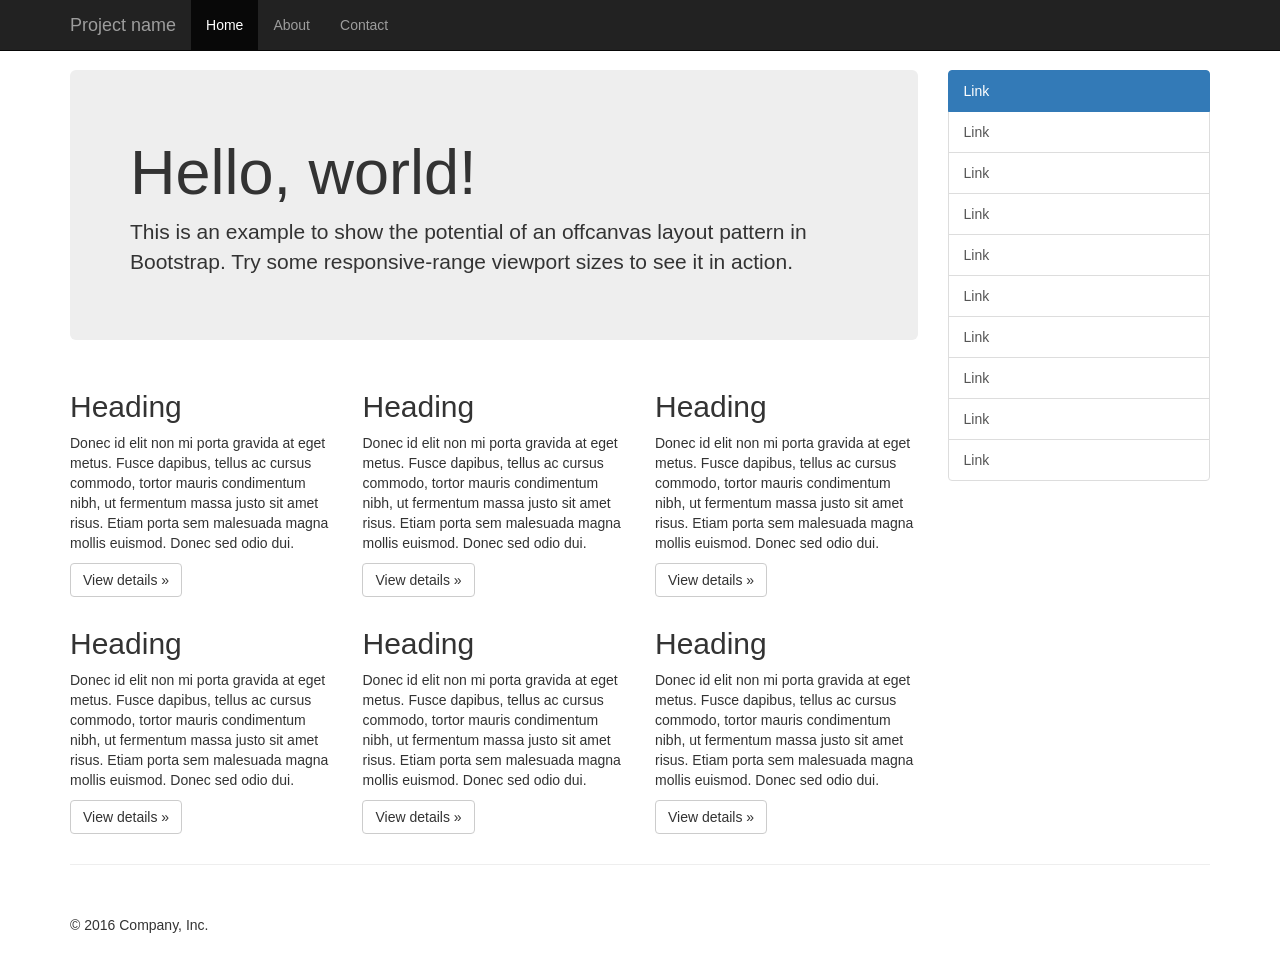
<file: Projeto/bootstrap-3.3.7/docs/examples/offcanvas/index.html>
<!DOCTYPE html>
<html lang="en">
  <head>
    <meta charset="utf-8">
    <meta http-equiv="X-UA-Compatible" content="IE=edge">
    <meta name="viewport" content="width=device-width, initial-scale=1">
    <!-- The above 3 meta tags *must* come first in the head; any other head content must come *after* these tags -->
    <meta name="description" content="">
    <meta name="author" content="">
    <link rel="icon" href="../../favicon.ico">

    <title>Off Canvas Template for Bootstrap</title>

    <!-- Bootstrap core CSS -->
    <link href="../../dist/css/bootstrap.min.css" rel="stylesheet">

    <!-- IE10 viewport hack for Surface/desktop Windows 8 bug -->
    <link href="../../assets/css/ie10-viewport-bug-workaround.css" rel="stylesheet">

    <!-- Custom styles for this template -->
    <link href="offcanvas.css" rel="stylesheet">

    <!-- Just for debugging purposes. Don't actually copy these 2 lines! -->
    <!--[if lt IE 9]><script src="../../assets/js/ie8-responsive-file-warning.js"></script><![endif]-->
    <script src="../../assets/js/ie-emulation-modes-warning.js"></script>

    <!-- HTML5 shim and Respond.js for IE8 support of HTML5 elements and media queries -->
    <!--[if lt IE 9]>
      <script src="https://oss.maxcdn.com/html5shiv/3.7.3/html5shiv.min.js"></script>
      <script src="https://oss.maxcdn.com/respond/1.4.2/respond.min.js"></script>
    <![endif]-->
  </head>

  <body>
    <nav class="navbar navbar-fixed-top navbar-inverse">
      <div class="container">
        <div class="navbar-header">
          <button type="button" class="navbar-toggle collapsed" data-toggle="collapse" data-target="#navbar" aria-expanded="false" aria-controls="navbar">
            <span class="sr-only">Toggle navigation</span>
            <span class="icon-bar"></span>
            <span class="icon-bar"></span>
            <span class="icon-bar"></span>
          </button>
          <a class="navbar-brand" href="#">Project name</a>
        </div>
        <div id="navbar" class="collapse navbar-collapse">
          <ul class="nav navbar-nav">
            <li class="active"><a href="#">Home</a></li>
            <li><a href="#about">About</a></li>
            <li><a href="#contact">Contact</a></li>
          </ul>
        </div><!-- /.nav-collapse -->
      </div><!-- /.container -->
    </nav><!-- /.navbar -->

    <div class="container">

      <div class="row row-offcanvas row-offcanvas-right">

        <div class="col-xs-12 col-sm-9">
          <p class="pull-right visible-xs">
            <button type="button" class="btn btn-primary btn-xs" data-toggle="offcanvas">Toggle nav</button>
          </p>
          <div class="jumbotron">
            <h1>Hello, world!</h1>
            <p>This is an example to show the potential of an offcanvas layout pattern in Bootstrap. Try some responsive-range viewport sizes to see it in action.</p>
          </div>
          <div class="row">
            <div class="col-xs-6 col-lg-4">
              <h2>Heading</h2>
              <p>Donec id elit non mi porta gravida at eget metus. Fusce dapibus, tellus ac cursus commodo, tortor mauris condimentum nibh, ut fermentum massa justo sit amet risus. Etiam porta sem malesuada magna mollis euismod. Donec sed odio dui. </p>
              <p><a class="btn btn-default" href="#" role="button">View details &raquo;</a></p>
            </div><!--/.col-xs-6.col-lg-4-->
            <div class="col-xs-6 col-lg-4">
              <h2>Heading</h2>
              <p>Donec id elit non mi porta gravida at eget metus. Fusce dapibus, tellus ac cursus commodo, tortor mauris condimentum nibh, ut fermentum massa justo sit amet risus. Etiam porta sem malesuada magna mollis euismod. Donec sed odio dui. </p>
              <p><a class="btn btn-default" href="#" role="button">View details &raquo;</a></p>
            </div><!--/.col-xs-6.col-lg-4-->
            <div class="col-xs-6 col-lg-4">
              <h2>Heading</h2>
              <p>Donec id elit non mi porta gravida at eget metus. Fusce dapibus, tellus ac cursus commodo, tortor mauris condimentum nibh, ut fermentum massa justo sit amet risus. Etiam porta sem malesuada magna mollis euismod. Donec sed odio dui. </p>
              <p><a class="btn btn-default" href="#" role="button">View details &raquo;</a></p>
            </div><!--/.col-xs-6.col-lg-4-->
            <div class="col-xs-6 col-lg-4">
              <h2>Heading</h2>
              <p>Donec id elit non mi porta gravida at eget metus. Fusce dapibus, tellus ac cursus commodo, tortor mauris condimentum nibh, ut fermentum massa justo sit amet risus. Etiam porta sem malesuada magna mollis euismod. Donec sed odio dui. </p>
              <p><a class="btn btn-default" href="#" role="button">View details &raquo;</a></p>
            </div><!--/.col-xs-6.col-lg-4-->
            <div class="col-xs-6 col-lg-4">
              <h2>Heading</h2>
              <p>Donec id elit non mi porta gravida at eget metus. Fusce dapibus, tellus ac cursus commodo, tortor mauris condimentum nibh, ut fermentum massa justo sit amet risus. Etiam porta sem malesuada magna mollis euismod. Donec sed odio dui. </p>
              <p><a class="btn btn-default" href="#" role="button">View details &raquo;</a></p>
            </div><!--/.col-xs-6.col-lg-4-->
            <div class="col-xs-6 col-lg-4">
              <h2>Heading</h2>
              <p>Donec id elit non mi porta gravida at eget metus. Fusce dapibus, tellus ac cursus commodo, tortor mauris condimentum nibh, ut fermentum massa justo sit amet risus. Etiam porta sem malesuada magna mollis euismod. Donec sed odio dui. </p>
              <p><a class="btn btn-default" href="#" role="button">View details &raquo;</a></p>
            </div><!--/.col-xs-6.col-lg-4-->
          </div><!--/row-->
        </div><!--/.col-xs-12.col-sm-9-->

        <div class="col-xs-6 col-sm-3 sidebar-offcanvas" id="sidebar">
          <div class="list-group">
            <a href="#" class="list-group-item active">Link</a>
            <a href="#" class="list-group-item">Link</a>
            <a href="#" class="list-group-item">Link</a>
            <a href="#" class="list-group-item">Link</a>
            <a href="#" class="list-group-item">Link</a>
            <a href="#" class="list-group-item">Link</a>
            <a href="#" class="list-group-item">Link</a>
            <a href="#" class="list-group-item">Link</a>
            <a href="#" class="list-group-item">Link</a>
            <a href="#" class="list-group-item">Link</a>
          </div>
        </div><!--/.sidebar-offcanvas-->
      </div><!--/row-->

      <hr>

      <footer>
        <p>&copy; 2016 Company, Inc.</p>
      </footer>

    </div><!--/.container-->


    <!-- Bootstrap core JavaScript
    ================================================== -->
    <!-- Placed at the end of the document so the pages load faster -->
    <script src="https://ajax.googleapis.com/ajax/libs/jquery/1.12.4/jquery.min.js"></script>
    <script>window.jQuery || document.write('<script src="../../assets/js/vendor/jquery.min.js"><\/script>')</script>
    <script src="../../dist/js/bootstrap.min.js"></script>
    <!-- IE10 viewport hack for Surface/desktop Windows 8 bug -->
    <script src="../../assets/js/ie10-viewport-bug-workaround.js"></script>
    <script src="offcanvas.js"></script>
  </body>
</html>
</file>
<file: Projeto/bootstrap-3.3.7/docs/examples/blog/blog.css>
/*
 * Globals
 */

body {
  font-family: Georgia, "Times New Roman", Times, serif;
  color: #555;
}

h1, .h1,
h2, .h2,
h3, .h3,
h4, .h4,
h5, .h5,
h6, .h6 {
  margin-top: 0;
  font-family: "Helvetica Neue", Helvetica, Arial, sans-serif;
  font-weight: normal;
  color: #333;
}


/*
 * Override Bootstrap's default container.
 */

@media (min-width: 1200px) {
  .container {
    width: 970px;
  }
}


/*
 * Masthead for nav
 */

.blog-masthead {
  background-color: #428bca;
  -webkit-box-shadow: inset 0 -2px 5px rgba(0,0,0,.1);
          box-shadow: inset 0 -2px 5px rgba(0,0,0,.1);
}

/* Nav links */
.blog-nav-item {
  position: relative;
  display: inline-block;
  padding: 10px;
  font-weight: 500;
  color: #cdddeb;
}
.blog-nav-item:hover,
.blog-nav-item:focus {
  color: #fff;
  text-decoration: none;
}

/* Active state gets a caret at the bottom */
.blog-nav .active {
  color: #fff;
}
.blog-nav .active:after {
  position: absolute;
  bottom: 0;
  left: 50%;
  width: 0;
  height: 0;
  margin-left: -5px;
  vertical-align: middle;
  content: " ";
  border-right: 5px solid transparent;
  border-bottom: 5px solid;
  border-left: 5px solid transparent;
}


/*
 * Blog name and description
 */

.blog-header {
  padding-top: 20px;
  padding-bottom: 20px;
}
.blog-title {
  margin-top: 30px;
  margin-bottom: 0;
  font-size: 60px;
  font-weight: normal;
}
.blog-description {
  font-size: 20px;
  color: #999;
}


/*
 * Main column and sidebar layout
 */

.blog-main {
  font-size: 18px;
  line-height: 1.5;
}

/* Sidebar modules for boxing content */
.sidebar-module {
  padding: 15px;
  margin: 0 -15px 15px;
}
.sidebar-module-inset {
  padding: 15px;
  background-color: #f5f5f5;
  border-radius: 4px;
}
.sidebar-module-inset p:last-child,
.sidebar-module-inset ul:last-child,
.sidebar-module-inset ol:last-child {
  margin-bottom: 0;
}


/* Pagination */
.pager {
  margin-bottom: 60px;
  text-align: left;
}
.pager > li > a {
  width: 140px;
  padding: 10px 20px;
  text-align: center;
  border-radius: 30px;
}


/*
 * Blog posts
 */

.blog-post {
  margin-bottom: 60px;
}
.blog-post-title {
  margin-bottom: 5px;
  font-size: 40px;
}
.blog-post-meta {
  margin-bottom: 20px;
  color: #999;
}


/*
 * Footer
 */

.blog-footer {
  padding: 40px 0;
  color: #999;
  text-align: center;
  background-color: #f9f9f9;
  border-top: 1px solid #e5e5e5;
}
.blog-footer p:last-child {
  margin-bottom: 0;
}
</file>
<file: Projeto/bootstrap-3.3.7/docs/examples/carousel/carousel.css>
/* GLOBAL STYLES
-------------------------------------------------- */
/* Padding below the footer and lighter body text */

body {
  padding-bottom: 40px;
  color: #5a5a5a;
}


/* CUSTOMIZE THE NAVBAR
-------------------------------------------------- */

/* Special class on .container surrounding .navbar, used for positioning it into place. */
.navbar-wrapper {
  position: absolute;
  top: 0;
  right: 0;
  left: 0;
  z-index: 20;
}

/* Flip around the padding for proper display in narrow viewports */
.navbar-wrapper > .container {
  padding-right: 0;
  padding-left: 0;
}
.navbar-wrapper .navbar {
  padding-right: 15px;
  padding-left: 15px;
}
.navbar-wrapper .navbar .container {
  width: auto;
}


/* CUSTOMIZE THE CAROUSEL
-------------------------------------------------- */

/* Carousel base class */
.carousel {
  height: 500px;
  margin-bottom: 60px;
}
/* Since positioning the image, we need to help out the caption */
.carousel-caption {
  z-index: 10;
}

/* Declare heights because of positioning of img element */
.carousel .item {
  height: 500px;
  background-color: #777;
}
.carousel-inner > .item > img {
  position: absolute;
  top: 0;
  left: 0;
  min-width: 100%;
  height: 500px;
}


/* MARKETING CONTENT
-------------------------------------------------- */

/* Center align the text within the three columns below the carousel */
.marketing .col-lg-4 {
  margin-bottom: 20px;
  text-align: center;
}
.marketing h2 {
  font-weight: normal;
}
.marketing .col-lg-4 p {
  margin-right: 10px;
  margin-left: 10px;
}


/* Featurettes
------------------------- */

.featurette-divider {
  margin: 80px 0; /* Space out the Bootstrap <hr> more */
}

/* Thin out the marketing headings */
.featurette-heading {
  font-weight: 300;
  line-height: 1;
  letter-spacing: -1px;
}


/* RESPONSIVE CSS
-------------------------------------------------- */

@media (min-width: 768px) {
  /* Navbar positioning foo */
  .navbar-wrapper {
    margin-top: 20px;
  }
  .navbar-wrapper .container {
    padding-right: 15px;
    padding-left: 15px;
  }
  .navbar-wrapper .navbar {
    padding-right: 0;
    padding-left: 0;
  }

  /* The navbar becomes detached from the top, so we round the corners */
  .navbar-wrapper .navbar {
    border-radius: 4px;
  }

  /* Bump up size of carousel content */
  .carousel-caption p {
    margin-bottom: 20px;
    font-size: 21px;
    line-height: 1.4;
  }

  .featurette-heading {
    font-size: 50px;
  }
}

@media (min-width: 992px) {
  .featurette-heading {
    margin-top: 120px;
  }
}
</file>
<file: Projeto/bootstrap-3.3.7/docs/examples/cover/cover.css>
/*
 * Globals
 */

/* Links */
a,
a:focus,
a:hover {
  color: #fff;
}

/* Custom default button */
.btn-default,
.btn-default:hover,
.btn-default:focus {
  color: #333;
  text-shadow: none; /* Prevent inheritance from `body` */
  background-color: #fff;
  border: 1px solid #fff;
}


/*
 * Base structure
 */

html,
body {
  height: 100%;
  background-color: #333;
}
body {
  color: #fff;
  text-align: center;
  text-shadow: 0 1px 3px rgba(0,0,0,.5);
}

/* Extra markup and styles for table-esque vertical and horizontal centering */
.site-wrapper {
  display: table;
  width: 100%;
  height: 100%; /* For at least Firefox */
  min-height: 100%;
  -webkit-box-shadow: inset 0 0 100px rgba(0,0,0,.5);
          box-shadow: inset 0 0 100px rgba(0,0,0,.5);
}
.site-wrapper-inner {
  display: table-cell;
  vertical-align: top;
}
.cover-container {
  margin-right: auto;
  margin-left: auto;
}

/* Padding for spacing */
.inner {
  padding: 30px;
}


/*
 * Header
 */
.masthead-brand {
  margin-top: 10px;
  margin-bottom: 10px;
}

.masthead-nav > li {
  display: inline-block;
}
.masthead-nav > li + li {
  margin-left: 20px;
}
.masthead-nav > li > a {
  padding-right: 0;
  padding-left: 0;
  font-size: 16px;
  font-weight: bold;
  color: #fff; /* IE8 proofing */
  color: rgba(255,255,255,.75);
  border-bottom: 2px solid transparent;
}
.masthead-nav > li > a:hover,
.masthead-nav > li > a:focus {
  background-color: transparent;
  border-bottom-color: #a9a9a9;
  border-bottom-color: rgba(255,255,255,.25);
}
.masthead-nav > .active > a,
.masthead-nav > .active > a:hover,
.masthead-nav > .active > a:focus {
  color: #fff;
  border-bottom-color: #fff;
}

@media (min-width: 768px) {
  .masthead-brand {
    float: left;
  }
  .masthead-nav {
    float: right;
  }
}


/*
 * Cover
 */

.cover {
  padding: 0 20px;
}
.cover .btn-lg {
  padding: 10px 20px;
  font-weight: bold;
}


/*
 * Footer
 */

.mastfoot {
  color: #999; /* IE8 proofing */
  color: rgba(255,255,255,.5);
}


/*
 * Affix and center
 */

@media (min-width: 768px) {
  /* Pull out the header and footer */
  .masthead {
    position: fixed;
    top: 0;
  }
  .mastfoot {
    position: fixed;
    bottom: 0;
  }
  /* Start the vertical centering */
  .site-wrapper-inner {
    vertical-align: middle;
  }
  /* Handle the widths */
  .masthead,
  .mastfoot,
  .cover-container {
    width: 100%; /* Must be percentage or pixels for horizontal alignment */
  }
}

@media (min-width: 992px) {
  .masthead,
  .mastfoot,
  .cover-container {
    width: 700px;
  }
}
</file>
<file: Projeto/bootstrap-3.3.7/docs/examples/dashboard/dashboard.css>
/*
 * Base structure
 */

/* Move down content because we have a fixed navbar that is 50px tall */
body {
  padding-top: 50px;
}


/*
 * Global add-ons
 */

.sub-header {
  padding-bottom: 10px;
  border-bottom: 1px solid #eee;
}

/*
 * Top navigation
 * Hide default border to remove 1px line.
 */
.navbar-fixed-top {
  border: 0;
}

/*
 * Sidebar
 */

/* Hide for mobile, show later */
.sidebar {
  display: none;
}
@media (min-width: 768px) {
  .sidebar {
    position: fixed;
    top: 51px;
    bottom: 0;
    left: 0;
    z-index: 1000;
    display: block;
    padding: 20px;
    overflow-x: hidden;
    overflow-y: auto; /* Scrollable contents if viewport is shorter than content. */
    background-color: #f5f5f5;
    border-right: 1px solid #eee;
  }
}

/* Sidebar navigation */
.nav-sidebar {
  margin-right: -21px; /* 20px padding + 1px border */
  margin-bottom: 20px;
  margin-left: -20px;
}
.nav-sidebar > li > a {
  padding-right: 20px;
  padding-left: 20px;
}
.nav-sidebar > .active > a,
.nav-sidebar > .active > a:hover,
.nav-sidebar > .active > a:focus {
  color: #fff;
  background-color: #428bca;
}


/*
 * Main content
 */

.main {
  padding: 20px;
}
@media (min-width: 768px) {
  .main {
    padding-right: 40px;
    padding-left: 40px;
  }
}
.main .page-header {
  margin-top: 0;
}


/*
 * Placeholder dashboard ideas
 */

.placeholders {
  margin-bottom: 30px;
  text-align: center;
}
.placeholders h4 {
  margin-bottom: 0;
}
.placeholder {
  margin-bottom: 20px;
}
.placeholder img {
  display: inline-block;
  border-radius: 50%;
}
</file>
<file: Projeto/bootstrap-3.3.7/docs/examples/grid/grid.css>
h4 {
  margin-top: 25px;
}
.row {
  margin-bottom: 20px;
}
.row .row {
  margin-top: 10px;
  margin-bottom: 0;
}
[class*="col-"] {
  padding-top: 15px;
  padding-bottom: 15px;
  background-color: #eee;
  background-color: rgba(86,61,124,.15);
  border: 1px solid #ddd;
  border: 1px solid rgba(86,61,124,.2);
}

hr {
  margin-top: 40px;
  margin-bottom: 40px;
}
</file>
<file: Projeto/bootstrap-3.3.7/docs/examples/jumbotron-narrow/jumbotron-narrow.css>
/* Space out content a bit */
body {
  padding-top: 20px;
  padding-bottom: 20px;
}

/* Everything but the jumbotron gets side spacing for mobile first views */
.header,
.marketing,
.footer {
  padding-right: 15px;
  padding-left: 15px;
}

/* Custom page header */
.header {
  padding-bottom: 20px;
  border-bottom: 1px solid #e5e5e5;
}
/* Make the masthead heading the same height as the navigation */
.header h3 {
  margin-top: 0;
  margin-bottom: 0;
  line-height: 40px;
}

/* Custom page footer */
.footer {
  padding-top: 19px;
  color: #777;
  border-top: 1px solid #e5e5e5;
}

/* Customize container */
@media (min-width: 768px) {
  .container {
    max-width: 730px;
  }
}
.container-narrow > hr {
  margin: 30px 0;
}

/* Main marketing message and sign up button */
.jumbotron {
  text-align: center;
  border-bottom: 1px solid #e5e5e5;
}
.jumbotron .btn {
  padding: 14px 24px;
  font-size: 21px;
}

/* Supporting marketing content */
.marketing {
  margin: 40px 0;
}
.marketing p + h4 {
  margin-top: 28px;
}

/* Responsive: Portrait tablets and up */
@media screen and (min-width: 768px) {
  /* Remove the padding we set earlier */
  .header,
  .marketing,
  .footer {
    padding-right: 0;
    padding-left: 0;
  }
  /* Space out the masthead */
  .header {
    margin-bottom: 30px;
  }
  /* Remove the bottom border on the jumbotron for visual effect */
  .jumbotron {
    border-bottom: 0;
  }
}
</file>
<file: Projeto/bootstrap-3.3.7/docs/examples/jumbotron/jumbotron.css>
/* Move down content because we have a fixed navbar that is 50px tall */
body {
  padding-top: 50px;
  padding-bottom: 20px;
}
</file>
<file: Projeto/bootstrap-3.3.7/docs/examples/justified-nav/justified-nav.css>
body {
  padding-top: 20px;
}

.footer {
  padding-top: 40px;
  padding-bottom: 40px;
  margin-top: 40px;
  border-top: 1px solid #eee;
}

/* Main marketing message and sign up button */
.jumbotron {
  text-align: center;
  background-color: transparent;
}
.jumbotron .btn {
  padding: 14px 24px;
  font-size: 21px;
}

/* Customize the nav-justified links to be fill the entire space of the .navbar */

.nav-justified {
  background-color: #eee;
  border: 1px solid #ccc;
  border-radius: 5px;
}
.nav-justified > li > a {
  padding-top: 15px;
  padding-bottom: 15px;
  margin-bottom: 0;
  font-weight: bold;
  color: #777;
  text-align: center;
  background-color: #e5e5e5; /* Old browsers */
  background-image: -webkit-gradient(linear, left top, left bottom, from(#f5f5f5), to(#e5e5e5));
  background-image: -webkit-linear-gradient(top, #f5f5f5 0%, #e5e5e5 100%);
  background-image:      -o-linear-gradient(top, #f5f5f5 0%, #e5e5e5 100%);
  background-image:         linear-gradient(to bottom, #f5f5f5 0%,#e5e5e5 100%);
  filter: progid:DXImageTransform.Microsoft.gradient( startColorstr='#f5f5f5', endColorstr='#e5e5e5',GradientType=0 ); /* IE6-9 */
  background-repeat: repeat-x; /* Repeat the gradient */
  border-bottom: 1px solid #d5d5d5;
}
.nav-justified > .active > a,
.nav-justified > .active > a:hover,
.nav-justified > .active > a:focus {
  background-color: #ddd;
  background-image: none;
  -webkit-box-shadow: inset 0 3px 7px rgba(0,0,0,.15);
          box-shadow: inset 0 3px 7px rgba(0,0,0,.15);
}
.nav-justified > li:first-child > a {
  border-radius: 5px 5px 0 0;
}
.nav-justified > li:last-child > a {
  border-bottom: 0;
  border-radius: 0 0 5px 5px;
}

@media (min-width: 768px) {
  .nav-justified {
    max-height: 52px;
  }
  .nav-justified > li > a {
    border-right: 1px solid #d5d5d5;
    border-left: 1px solid #fff;
  }
  .nav-justified > li:first-child > a {
    border-left: 0;
    border-radius: 5px 0 0 5px;
  }
  .nav-justified > li:last-child > a {
    border-right: 0;
    border-radius: 0 5px 5px 0;
  }
}

/* Responsive: Portrait tablets and up */
@media screen and (min-width: 768px) {
  /* Remove the padding we set earlier */
  .masthead,
  .marketing,
  .footer {
    padding-right: 0;
    padding-left: 0;
  }
}
</file>
<file: Projeto/bootstrap-3.3.7/docs/examples/navbar-fixed-top/navbar-fixed-top.css>
body {
  min-height: 2000px;
  padding-top: 70px;
}
</file>
<file: Projeto/bootstrap-3.3.7/docs/examples/navbar-static-top/navbar-static-top.css>
body {
  min-height: 2000px;
}

.navbar-static-top {
  margin-bottom: 19px;
}
</file>
<file: Projeto/bootstrap-3.3.7/docs/examples/navbar/navbar.css>
body {
  padding-top: 20px;
  padding-bottom: 20px;
}

.navbar {
  margin-bottom: 20px;
}
</file>
<file: Projeto/bootstrap-3.3.7/docs/examples/non-responsive/non-responsive.css>
/* Template-specific stuff
 *
 * Customizations just for the template; these are not necessary for anything
 * with disabling the responsiveness.
 */

/* Account for fixed navbar */
body {
  padding-top: 70px;
  padding-bottom: 30px;
}

body,
.navbar-fixed-top,
.navbar-fixed-bottom {
  min-width: 970px;
}

/* Don't let the lead text change font-size. */
.lead {
  font-size: 16px;
}

/* Finesse the page header spacing */
.page-header {
  margin-bottom: 30px;
}
.page-header .lead {
  margin-bottom: 10px;
}


/* Non-responsive overrides
 *
 * Utilize the following CSS to disable the responsive-ness of the container,
 * grid system, and navbar.
 */

/* Reset the container */
.container {
  width: 970px;
  max-width: none !important;
}

/* Demonstrate the grids */
.col-xs-4 {
  padding-top: 15px;
  padding-bottom: 15px;
  background-color: #eee;
  background-color: rgba(86,61,124,.15);
  border: 1px solid #ddd;
  border: 1px solid rgba(86,61,124,.2);
}

.container .navbar-header,
.container .navbar-collapse {
  margin-right: 0;
  margin-left: 0;
}

/* Always float the navbar header */
.navbar-header {
  float: left;
}

/* Undo the collapsing navbar */
.navbar-collapse {
  display: block !important;
  height: auto !important;
  padding-bottom: 0;
  overflow: visible !important;
  visibility: visible !important;
}

.navbar-toggle {
  display: none;
}
.navbar-collapse {
  border-top: 0;
}

.navbar-brand {
  margin-left: -15px;
}

/* Always apply the floated nav */
.navbar-nav {
  float: left;
  margin: 0;
}
.navbar-nav > li {
  float: left;
}
.navbar-nav > li > a {
  padding: 15px;
}

/* Redeclare since we override the float above */
.navbar-nav.navbar-right {
  float: right;
}

/* Undo custom dropdowns */
.navbar .navbar-nav .open .dropdown-menu {
  position: absolute;
  float: left;
  background-color: #fff;
  border: 1px solid #ccc;
  border: 1px solid rgba(0, 0, 0, .15);
  border-width: 0 1px 1px;
  border-radius: 0 0 4px 4px;
  -webkit-box-shadow: 0 6px 12px rgba(0, 0, 0, .175);
          box-shadow: 0 6px 12px rgba(0, 0, 0, .175);
}
.navbar-default .navbar-nav .open .dropdown-menu > li > a {
  color: #333;
}
.navbar .navbar-nav .open .dropdown-menu > li > a:hover,
.navbar .navbar-nav .open .dropdown-menu > li > a:focus,
.navbar .navbar-nav .open .dropdown-menu > .active > a,
.navbar .navbar-nav .open .dropdown-menu > .active > a:hover,
.navbar .navbar-nav .open .dropdown-menu > .active > a:focus {
  color: #fff !important;
  background-color: #428bca !important;
}
.navbar .navbar-nav .open .dropdown-menu > .disabled > a,
.navbar .navbar-nav .open .dropdown-menu > .disabled > a:hover,
.navbar .navbar-nav .open .dropdown-menu > .disabled > a:focus {
  color: #999 !important;
  background-color: transparent !important;
}

/* Undo form expansion */
.navbar-form {
  float: left;
  width: auto;
  padding-top: 0;
  padding-bottom: 0;
  margin-right: 0;
  margin-left: 0;
  border: 0;
  -webkit-box-shadow: none;
          box-shadow: none;
}

/* Copy-pasted from forms.less since we mixin the .form-inline styles. */
.navbar-form .form-group {
  display: inline-block;
  margin-bottom: 0;
  vertical-align: middle;
}

.navbar-form .form-control {
  display: inline-block;
  width: auto;
  vertical-align: middle;
}

.navbar-form .form-control-static {
  display: inline-block;
}

.navbar-form .input-group {
  display: inline-table;
  vertical-align: middle;
}

.navbar-form .input-group .input-group-addon,
.navbar-form .input-group .input-group-btn,
.navbar-form .input-group .form-control {
  width: auto;
}

.navbar-form .input-group > .form-control {
  width: 100%;
}

.navbar-form .control-label {
  margin-bottom: 0;
  vertical-align: middle;
}

.navbar-form .radio,
.navbar-form .checkbox {
  display: inline-block;
  margin-top: 0;
  margin-bottom: 0;
  vertical-align: middle;
}

.navbar-form .radio label,
.navbar-form .checkbox label {
  padding-left: 0;
}

.navbar-form .radio input[type="radio"],
.navbar-form .checkbox input[type="checkbox"] {
  position: relative;
  margin-left: 0;
}

.navbar-form .has-feedback .form-control-feedback {
  top: 0;
}

/* Undo inline form compaction on small screens */
.form-inline .form-group {
  display: inline-block;
  margin-bottom: 0;
  vertical-align: middle;
}

.form-inline .form-control {
  display: inline-block;
  width: auto;
  vertical-align: middle;
}

.form-inline .form-control-static {
  display: inline-block;
}

.form-inline .input-group {
  display: inline-table;
  vertical-align: middle;
}
.form-inline .input-group .input-group-addon,
.form-inline .input-group .input-group-btn,
.form-inline .input-group .form-control {
  width: auto;
}

.form-inline .input-group > .form-control {
  width: 100%;
}

.form-inline .control-label {
  margin-bottom: 0;
  vertical-align: middle;
}

.form-inline .radio,
.form-inline .checkbox {
  display: inline-block;
  margin-top: 0;
  margin-bottom: 0;
  vertical-align: middle;
}
.form-inline .radio label,
.form-inline .checkbox label {
  padding-left: 0;
}

.form-inline .radio input[type="radio"],
.form-inline .checkbox input[type="checkbox"] {
  position: relative;
  margin-left: 0;
}

.form-inline .has-feedback .form-control-feedback {
  top: 0;
}
</file>
<file: Projeto/bootstrap-3.3.7/docs/examples/offcanvas/offcanvas.css>
/*
 * Style tweaks
 * --------------------------------------------------
 */
html,
body {
  overflow-x: hidden; /* Prevent scroll on narrow devices */
}
body {
  padding-top: 70px;
}
footer {
  padding: 30px 0;
}

/*
 * Off Canvas
 * --------------------------------------------------
 */
@media screen and (max-width: 767px) {
  .row-offcanvas {
    position: relative;
    -webkit-transition: all .25s ease-out;
         -o-transition: all .25s ease-out;
            transition: all .25s ease-out;
  }

  .row-offcanvas-right {
    right: 0;
  }

  .row-offcanvas-left {
    left: 0;
  }

  .row-offcanvas-right
  .sidebar-offcanvas {
    right: -50%; /* 6 columns */
  }

  .row-offcanvas-left
  .sidebar-offcanvas {
    left: -50%; /* 6 columns */
  }

  .row-offcanvas-right.active {
    right: 50%; /* 6 columns */
  }

  .row-offcanvas-left.active {
    left: 50%; /* 6 columns */
  }

  .sidebar-offcanvas {
    position: absolute;
    top: 0;
    width: 50%; /* 6 columns */
  }
}
</file>
<file: Projeto/bootstrap-3.3.7/js/tests/vendor/qunit.css>
/*!
 * QUnit 1.22.0
 * https://qunitjs.com/
 *
 * Copyright jQuery Foundation and other contributors
 * Released under the MIT license
 * https://jquery.org/license
 *
 * Date: 2016-02-23T15:57Z
 */

/** Font Family and Sizes */

#qunit-tests, #qunit-header, #qunit-banner, #qunit-testrunner-toolbar, #qunit-filteredTest, #qunit-userAgent, #qunit-testresult {
	font-family: "Helvetica Neue Light", "HelveticaNeue-Light", "Helvetica Neue", Calibri, Helvetica, Arial, sans-serif;
}

#qunit-testrunner-toolbar, #qunit-filteredTest, #qunit-userAgent, #qunit-testresult, #qunit-tests li { font-size: small; }
#qunit-tests { font-size: smaller; }


/** Resets */

#qunit-tests, #qunit-header, #qunit-banner, #qunit-filteredTest, #qunit-userAgent, #qunit-testresult, #qunit-modulefilter {
	margin: 0;
	padding: 0;
}


/** Header */

#qunit-header {
	padding: 0.5em 0 0.5em 1em;

	color: #8699A4;
	background-color: #0D3349;

	font-size: 1.5em;
	line-height: 1em;
	font-weight: 400;

	border-radius: 5px 5px 0 0;
}

#qunit-header a {
	text-decoration: none;
	color: #C2CCD1;
}

#qunit-header a:hover,
#qunit-header a:focus {
	color: #FFF;
}

#qunit-testrunner-toolbar label {
	display: inline-block;
	padding: 0 0.5em 0 0.1em;
}

#qunit-banner {
	height: 5px;
}

#qunit-testrunner-toolbar {
	padding: 0.5em 1em 0.5em 1em;
	color: #5E740B;
	background-color: #EEE;
	overflow: hidden;
}

#qunit-filteredTest {
	padding: 0.5em 1em 0.5em 1em;
	background-color: #F4FF77;
	color: #366097;
}

#qunit-userAgent {
	padding: 0.5em 1em 0.5em 1em;
	background-color: #2B81AF;
	color: #FFF;
	text-shadow: rgba(0, 0, 0, 0.5) 2px 2px 1px;
}

#qunit-modulefilter-container {
	float: right;
	padding: 0.2em;
}

.qunit-url-config {
	display: inline-block;
	padding: 0.1em;
}

.qunit-filter {
	display: block;
	float: right;
	margin-left: 1em;
}

/** Tests: Pass/Fail */

#qunit-tests {
	list-style-position: inside;
}

#qunit-tests li {
	padding: 0.4em 1em 0.4em 1em;
	border-bottom: 1px solid #FFF;
	list-style-position: inside;
}

#qunit-tests > li {
	display: none;
}

#qunit-tests li.running,
#qunit-tests li.pass,
#qunit-tests li.fail,
#qunit-tests li.skipped {
	display: list-item;
}

#qunit-tests.hidepass {
	position: relative;
}

#qunit-tests.hidepass li.running,
#qunit-tests.hidepass li.pass {
	visibility: hidden;
	position: absolute;
	width:   0;
	height:  0;
	padding: 0;
	border:  0;
	margin:  0;
}

#qunit-tests li strong {
	cursor: pointer;
}

#qunit-tests li.skipped strong {
	cursor: default;
}

#qunit-tests li a {
	padding: 0.5em;
	color: #C2CCD1;
	text-decoration: none;
}

#qunit-tests li p a {
	padding: 0.25em;
	color: #6B6464;
}
#qunit-tests li a:hover,
#qunit-tests li a:focus {
	color: #000;
}

#qunit-tests li .runtime {
	float: right;
	font-size: smaller;
}

.qunit-assert-list {
	margin-top: 0.5em;
	padding: 0.5em;

	background-color: #FFF;

	border-radius: 5px;
}

.qunit-source {
	margin: 0.6em 0 0.3em;
}

.qunit-collapsed {
	display: none;
}

#qunit-tests table {
	border-collapse: collapse;
	margin-top: 0.2em;
}

#qunit-tests th {
	text-align: right;
	vertical-align: top;
	padding: 0 0.5em 0 0;
}

#qunit-tests td {
	vertical-align: top;
}

#qunit-tests pre {
	margin: 0;
	white-space: pre-wrap;
	word-wrap: break-word;
}

#qunit-tests del {
	background-color: #E0F2BE;
	color: #374E0C;
	text-decoration: none;
}

#qunit-tests ins {
	background-color: #FFCACA;
	color: #500;
	text-decoration: none;
}

/*** Test Counts */

#qunit-tests b.counts                       { color: #000; }
#qunit-tests b.passed                       { color: #5E740B; }
#qunit-tests b.failed                       { color: #710909; }

#qunit-tests li li {
	padding: 5px;
	background-color: #FFF;
	border-bottom: none;
	list-style-position: inside;
}

/*** Passing Styles */

#qunit-tests li li.pass {
	color: #3C510C;
	background-color: #FFF;
	border-left: 10px solid #C6E746;
}

#qunit-tests .pass                          { color: #528CE0; background-color: #D2E0E6; }
#qunit-tests .pass .test-name               { color: #366097; }

#qunit-tests .pass .test-actual,
#qunit-tests .pass .test-expected           { color: #999; }

#qunit-banner.qunit-pass                    { background-color: #C6E746; }

/*** Failing Styles */

#qunit-tests li li.fail {
	color: #710909;
	background-color: #FFF;
	border-left: 10px solid #EE5757;
	white-space: pre;
}

#qunit-tests > li:last-child {
	border-radius: 0 0 5px 5px;
}

#qunit-tests .fail                          { color: #000; background-color: #EE5757; }
#qunit-tests .fail .test-name,
#qunit-tests .fail .module-name             { color: #000; }

#qunit-tests .fail .test-actual             { color: #EE5757; }
#qunit-tests .fail .test-expected           { color: #008000; }

#qunit-banner.qunit-fail                    { background-color: #EE5757; }

/*** Skipped tests */

#qunit-tests .skipped {
	background-color: #EBECE9;
}

#qunit-tests .qunit-skipped-label {
	background-color: #F4FF77;
	display: inline-block;
	font-style: normal;
	color: #366097;
	line-height: 1.8em;
	padding: 0 0.5em;
	margin: -0.4em 0.4em -0.4em 0;
}

/** Result */

#qunit-testresult {
	padding: 0.5em 1em 0.5em 1em;

	color: #2B81AF;
	background-color: #D2E0E6;

	border-bottom: 1px solid #FFF;
}
#qunit-testresult .module-name {
	font-weight: 700;
}

/** Fixture */

#qunit-fixture {
	position: absolute;
	top: -10000px;
	left: -10000px;
	width: 1000px;
	height: 1000px;
}
</file>
<file: Projeto/bootstrap-3.3.7/docs/assets/css/ie10-viewport-bug-workaround.css>
/*!
 * IE10 viewport hack for Surface/desktop Windows 8 bug
 * Copyright 2014-2015 Twitter, Inc.
 * Licensed under MIT (https://github.com/twbs/bootstrap/blob/master/LICENSE)
 */

/*
 * See the Getting Started docs for more information:
 * http://getbootstrap.com/getting-started/#support-ie10-width
 */
@-ms-viewport     { width: device-width; }
@-o-viewport      { width: device-width; }
@viewport         { width: device-width; }
</file>
